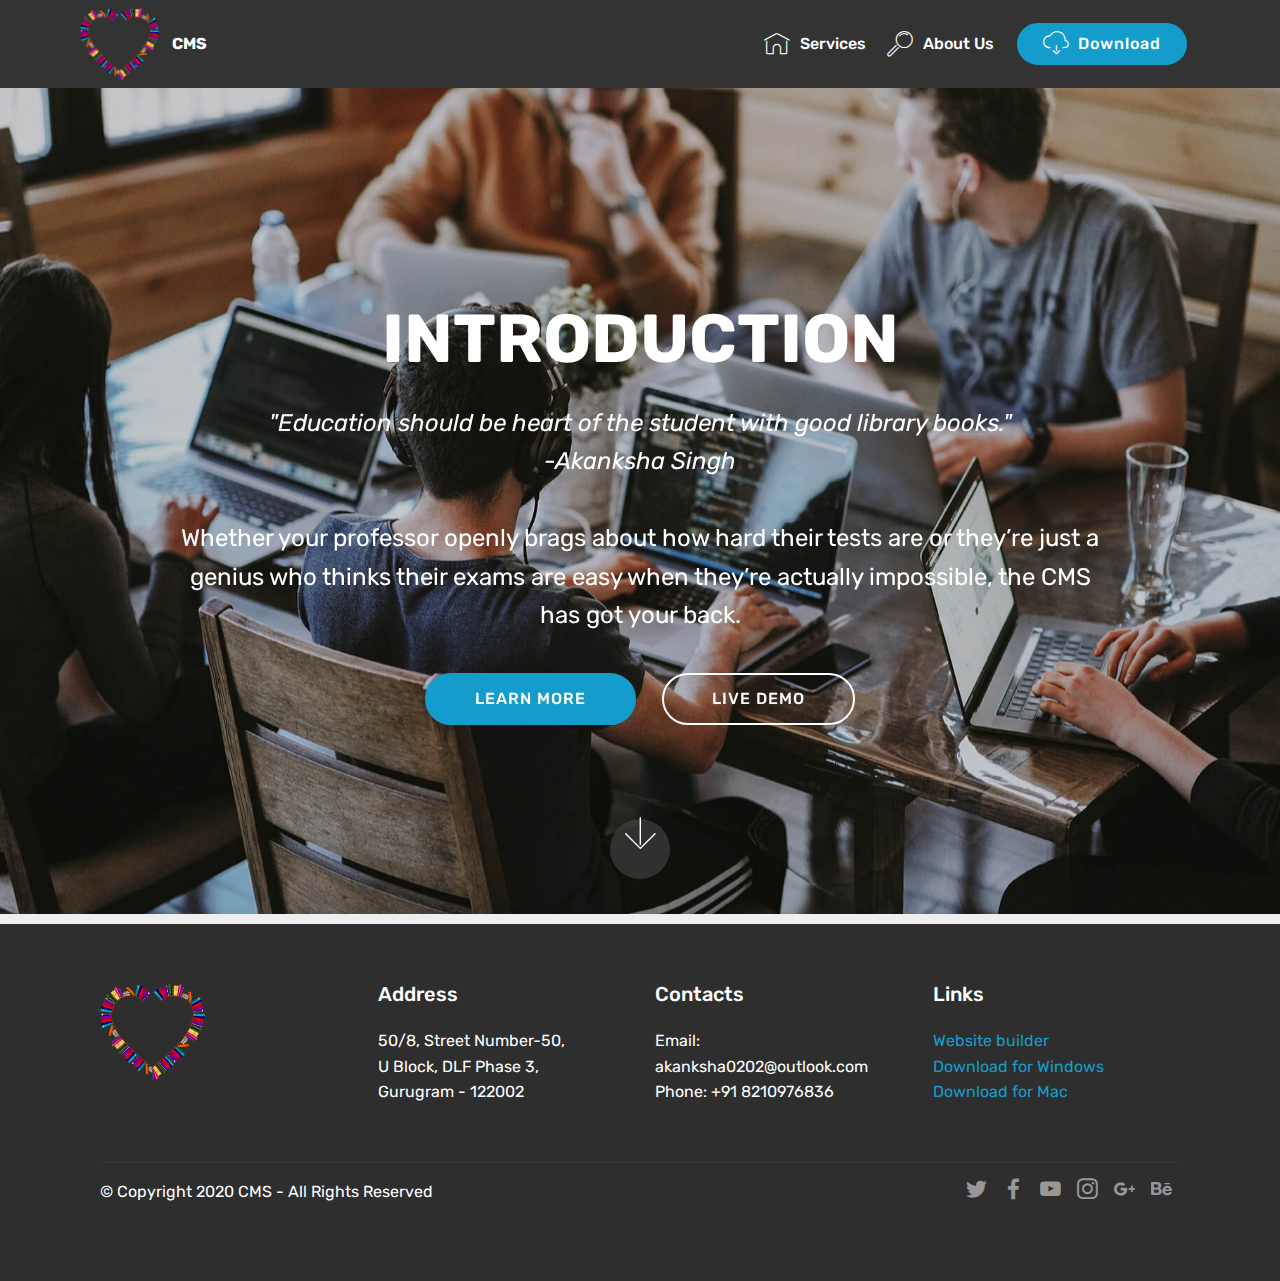
<file: index.html>
<!DOCTYPE html>
<html  >
<head>
  <!-- Site made with Mobirise Website Builder v4.12.4, https://mobirise.com -->
  <meta charset="UTF-8">
  <meta http-equiv="X-UA-Compatible" content="IE=edge">
  <meta name="generator" content="Mobirise v4.12.4, mobirise.com">
  <meta name="viewport" content="width=device-width, initial-scale=1, minimum-scale=1">
  <link rel="shortcut icon" href="assets/images/mbr-76x69.png" type="image/x-icon">
  <meta name="description" content="College Management System manages, plans, organise the online classroom for students and professor connectivity. It has library in which all the e-books and materials are provided.">
  
  
  <title>CMS | Home</title>
  <link rel="stylesheet" href="assets/web/assets/mobirise-icons/mobirise-icons.css">
  <link rel="stylesheet" href="assets/bootstrap/css/bootstrap.min.css">
  <link rel="stylesheet" href="assets/bootstrap/css/bootstrap-grid.min.css">
  <link rel="stylesheet" href="assets/bootstrap/css/bootstrap-reboot.min.css">
  <link rel="stylesheet" href="assets/socicon/css/styles.css">
  <link rel="stylesheet" href="assets/tether/tether.min.css">
  <link rel="stylesheet" href="assets/dropdown/css/style.css">
  <link rel="stylesheet" href="assets/theme/css/style.css">
  <link rel="preload" as="style" href="assets/mobirise/css/mbr-additional.css"><link rel="stylesheet" href="assets/mobirise/css/mbr-additional.css" type="text/css">
  
  
  
</head>
<body>

<!-- Analytics -->
College management system | Learning Management System | Studies | Education | Student | Programmes | About | College
<!-- /Analytics -->


  <section class="menu cid-qTkzRZLJNu" once="menu" id="menu1-0">

    

    <nav class="navbar navbar-expand beta-menu navbar-dropdown align-items-center navbar-fixed-top navbar-toggleable-sm">
        <button class="navbar-toggler navbar-toggler-right" type="button" data-toggle="collapse" data-target="#navbarSupportedContent" aria-controls="navbarSupportedContent" aria-expanded="false" aria-label="Toggle navigation">
            <div class="hamburger">
                <span></span>
                <span></span>
                <span></span>
                <span></span>
            </div>
        </button>
        <div class="menu-logo">
            <div class="navbar-brand">
                <span class="navbar-logo">
                    <a href="index.html">
                         <img src="assets/images/mbr-76x69.png" alt="Mobirise" title="" style="height: 4.5rem;">
                    </a>
                </span>
                <span class="navbar-caption-wrap"><a class="navbar-caption text-white display-4" href="https://mobirise.com">CMS</a></span>
            </div>
        </div>
        <div class="collapse navbar-collapse" id="navbarSupportedContent">
            <ul class="navbar-nav nav-dropdown" data-app-modern-menu="true"><li class="nav-item">
                    <a class="nav-link link text-white display-4" href="Programmes.html" target="_blank">
                        <span class="mbri-home mbr-iconfont mbr-iconfont-btn"></span>
                        Services
                    </a>
                </li>
                <li class="nav-item">
                    <a class="nav-link link text-white display-4" href="About-Us.html" target="_blank">
                        <span class="mbri-search mbr-iconfont mbr-iconfont-btn"></span>
                        About Us
                    </a>
                </li></ul>
            <div class="navbar-buttons mbr-section-btn"><a class="btn btn-sm btn-primary display-7" href="Programmes.html"><span class="mbri-download mbr-iconfont mbr-iconfont-btn"></span>Download 
                    </a></div>
        </div>
    </nav>
</section>

<section class="engine"><a href="https://mobirise.info/i">web creation software</a></section><section class="cid-qTkA127IK8 mbr-fullscreen mbr-parallax-background" id="header2-1">

    

    

    <div class="container align-center">
        <div class="row justify-content-md-center">
            <div class="mbr-white col-md-10">
                <h1 class="mbr-section-title mbr-bold pb-3 mbr-fonts-style display-1"><br>INTRODUCTION</h1>
                
                <p class="mbr-text pb-3 mbr-fonts-style display-5"><em>"Education should be heart of the student with good library books."</em><br><em>-Akanksha Singh<br></em><em><br></em>Whether your professor openly brags about how hard their tests are or they’re just a genius who thinks their exams are easy when they’re actually impossible, the CMS has got your back. 
                </p>
                <div class="mbr-section-btn"><a class="btn btn-md btn-primary display-4" href="index.html">LEARN MORE</a>
                    <a class="btn btn-md btn-white-outline display-4" href="https://lpu.in" target="_blank">LIVE DEMO</a></div>
            </div>
        </div>
    </div>
    <div class="mbr-arrow hidden-sm-down" aria-hidden="true">
        <a href="#next">
            <i class="mbri-down mbr-iconfont"></i>
        </a>
    </div>
</section>

<section class="cid-qTkAaeaxX5" id="footer1-2">

    

    

    <div class="container">
        <div class="media-container-row content text-white">
            <div class="col-12 col-md-3">
                <div class="media-wrap">
                    <a href="index.html">
                        <img src="assets/images/mbr-192x175.png" alt="Mobirise" title="">
                    </a>
                </div>
            </div>
            <div class="col-12 col-md-3 mbr-fonts-style display-7">
                <h5 class="pb-3">
                    Address
                </h5>
                <p class="mbr-text">50/8, Street Number-50,<br>U Block, DLF Phase 3,&nbsp;<br>Gurugram - 122002</p>
            </div>
            <div class="col-12 col-md-3 mbr-fonts-style display-7">
                <h5 class="pb-3">
                    Contacts
                </h5>
                <p class="mbr-text">
                    Email: akanksha0202@outlook.com
                    <br>Phone: +91 8210976836&nbsp;<br><br></p>
            </div>
            <div class="col-12 col-md-3 mbr-fonts-style display-7">
                <h5 class="pb-3">
                    Links
                </h5>
                <p class="mbr-text">
                    <a class="text-primary" href="page4.html">Website builder</a>
                    <br><a class="text-primary" href="index.html">Download for Windows</a>
                    <br><a class="text-primary" href="index.html">Download for Mac</a>
                </p>
            </div>
        </div>
        <div class="footer-lower">
            <div class="media-container-row">
                <div class="col-sm-12">
                    <hr>
                </div>
            </div>
            <div class="media-container-row mbr-white">
                <div class="col-sm-6 copyright">
                    <p class="mbr-text mbr-fonts-style display-7">
                        © Copyright 2020 CMS - All Rights Reserved
                    </p>
                </div>
                <div class="col-md-6">
                    <div class="social-list align-right">
                        <div class="soc-item">
                            <a href="https://twitter.com/akanksha0202" target="_blank">
                                <span class="mbr-iconfont mbr-iconfont-social socicon-twitter socicon"></span>
                            </a>
                        </div>
                        <div class="soc-item">
                            <a href="https://www.facebook.com/akanksha0202" target="_blank">
                                <span class="mbr-iconfont mbr-iconfont-social socicon-facebook socicon"></span>
                            </a>
                        </div>
                        <div class="soc-item">
                            <a href="https://www.youtube.com/akankshruchisingh@gmail.com" target="_blank">
                                <span class="mbr-iconfont mbr-iconfont-social socicon-youtube socicon"></span>
                            </a>
                        </div>
                        <div class="soc-item">
                            <a href="https://instagram.com/akanksha0202" target="_blank">
                                <span class="mbr-iconfont mbr-iconfont-social socicon-instagram socicon"></span>
                            </a>
                        </div>
                        <div class="soc-item">
                            <a href="https://plus.google.com/akankshruchisingh@gmail.com" target="_blank">
                                <span class="mbr-iconfont mbr-iconfont-social socicon-googleplus socicon"></span>
                            </a>
                        </div>
                        <div class="soc-item">
                            <a href="https://www.behance.net/Mobirise" target="_blank">
                                <span class="socicon-behance socicon mbr-iconfont mbr-iconfont-social"></span>
                            </a>
                        </div>
                    </div>
                </div>
            </div>
        </div>
    </div>
</section>


  <script src="assets/web/assets/jquery/jquery.min.js"></script>
  <script src="assets/popper/popper.min.js"></script>
  <script src="assets/bootstrap/js/bootstrap.min.js"></script>
  <script src="assets/tether/tether.min.js"></script>
  <script src="assets/dropdown/js/nav-dropdown.js"></script>
  <script src="assets/dropdown/js/navbar-dropdown.js"></script>
  <script src="assets/touchswipe/jquery.touch-swipe.min.js"></script>
  <script src="assets/parallax/jarallax.min.js"></script>
  <script src="assets/smoothscroll/smooth-scroll.js"></script>
  <script src="assets/theme/js/script.js"></script>
  
  
</body>
</html>
</file>
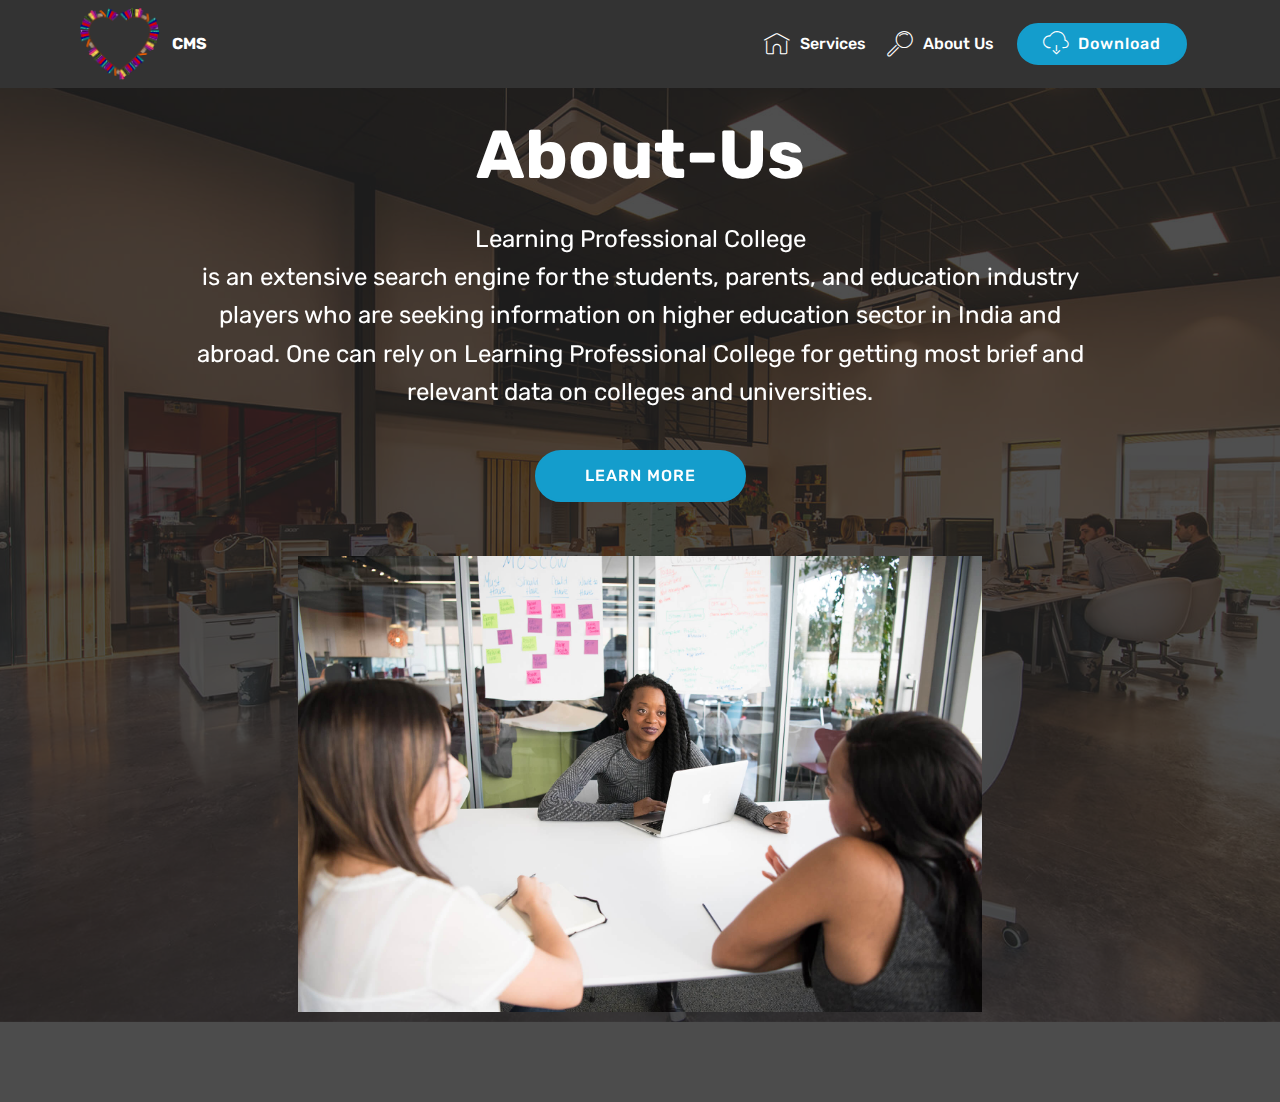
<file: About-Us.html>
<!DOCTYPE html>
<html  >
<head>
  <!-- Site made with Mobirise Website Builder v4.12.4, https://mobirise.com -->
  <meta charset="UTF-8">
  <meta http-equiv="X-UA-Compatible" content="IE=edge">
  <meta name="generator" content="Mobirise v4.12.4, mobirise.com">
  <meta name="viewport" content="width=device-width, initial-scale=1, minimum-scale=1">
  <link rel="shortcut icon" href="assets/images/mbr-76x69.png" type="image/x-icon">
  <meta name="description" content="We are college managers for all the type of educations system going on a college on daily baisis.">
  
  
  <title>About-Us</title>
  <link rel="stylesheet" href="assets/web/assets/mobirise-icons/mobirise-icons.css">
  <link rel="stylesheet" href="assets/bootstrap/css/bootstrap.min.css">
  <link rel="stylesheet" href="assets/bootstrap/css/bootstrap-grid.min.css">
  <link rel="stylesheet" href="assets/bootstrap/css/bootstrap-reboot.min.css">
  <link rel="stylesheet" href="assets/tether/tether.min.css">
  <link rel="stylesheet" href="assets/dropdown/css/style.css">
  <link rel="stylesheet" href="assets/theme/css/style.css">
  <link rel="preload" as="style" href="assets/mobirise/css/mbr-additional.css"><link rel="stylesheet" href="assets/mobirise/css/mbr-additional.css" type="text/css">
  
  
  
</head>
<body>

<!-- Analytics -->
College management system | Learning Management System | Studies | Education | Student | Programmes | About | College
<!-- /Analytics -->


  <section class="menu cid-qTkzRZLJNu" once="menu" id="menu1-3">

    

    <nav class="navbar navbar-expand beta-menu navbar-dropdown align-items-center navbar-fixed-top navbar-toggleable-sm">
        <button class="navbar-toggler navbar-toggler-right" type="button" data-toggle="collapse" data-target="#navbarSupportedContent" aria-controls="navbarSupportedContent" aria-expanded="false" aria-label="Toggle navigation">
            <div class="hamburger">
                <span></span>
                <span></span>
                <span></span>
                <span></span>
            </div>
        </button>
        <div class="menu-logo">
            <div class="navbar-brand">
                <span class="navbar-logo">
                    <a href="index.html">
                         <img src="assets/images/mbr-76x69.png" alt="Mobirise" title="" style="height: 4.5rem;">
                    </a>
                </span>
                <span class="navbar-caption-wrap"><a class="navbar-caption text-white display-4" href="https://mobirise.com">CMS</a></span>
            </div>
        </div>
        <div class="collapse navbar-collapse" id="navbarSupportedContent">
            <ul class="navbar-nav nav-dropdown" data-app-modern-menu="true"><li class="nav-item">
                    <a class="nav-link link text-white display-4" href="Programmes.html" target="_blank">
                        <span class="mbri-home mbr-iconfont mbr-iconfont-btn"></span>
                        Services
                    </a>
                </li>
                <li class="nav-item">
                    <a class="nav-link link text-white display-4" href="About-Us.html" target="_blank">
                        <span class="mbri-search mbr-iconfont mbr-iconfont-btn"></span>
                        About Us
                    </a>
                </li></ul>
            <div class="navbar-buttons mbr-section-btn"><a class="btn btn-sm btn-primary display-7" href="Programmes.html"><span class="mbri-download mbr-iconfont mbr-iconfont-btn"></span>Download 
                    </a></div>
        </div>
    </nav>
</section>

<section class="engine"><a href="https://mobirise.info">Mobirise</a></section><section class="header4 cid-s4mPJcljfV mbr-parallax-background" id="header4-7">

    

    <div class="mbr-overlay" style="opacity: 0.8; background-color: rgb(35, 35, 35);">
    </div>

    <div class="container">
        <div class="row justify-content-md-center">
            <div class="media-content col-md-10">
                <h1 class="mbr-section-title align-center mbr-white pb-3 mbr-bold mbr-fonts-style display-1">About-Us</h1>
                
                <div class="mbr-text align-center mbr-white pb-3">
                    <p class="mbr-text mbr-fonts-style display-5">Learning Professional College<br>is an extensive search engine for the students, parents, and education industry players who are seeking information on higher education sector in India and abroad. One can rely on Learning Professional College for getting most brief and relevant data on colleges and universities.</p>
                </div>
                <div class="mbr-section-btn align-center"><a class="btn btn-md btn-primary display-4" href="Programmes.html">LEARN MORE</a></div>
            </div>
            <div class="mbr-figure pt-5">
                <img src="assets/images/background2.jpg" alt="Mobirise" style="width: 60%;">
            </div>
        </div>
    </div>
</section>


  <script src="assets/web/assets/jquery/jquery.min.js"></script>
  <script src="assets/popper/popper.min.js"></script>
  <script src="assets/bootstrap/js/bootstrap.min.js"></script>
  <script src="assets/tether/tether.min.js"></script>
  <script src="assets/smoothscroll/smooth-scroll.js"></script>
  <script src="assets/dropdown/js/nav-dropdown.js"></script>
  <script src="assets/dropdown/js/navbar-dropdown.js"></script>
  <script src="assets/touchswipe/jquery.touch-swipe.min.js"></script>
  <script src="assets/parallax/jarallax.min.js"></script>
  <script src="assets/theme/js/script.js"></script>
  
  
</body>
</html>
</file>
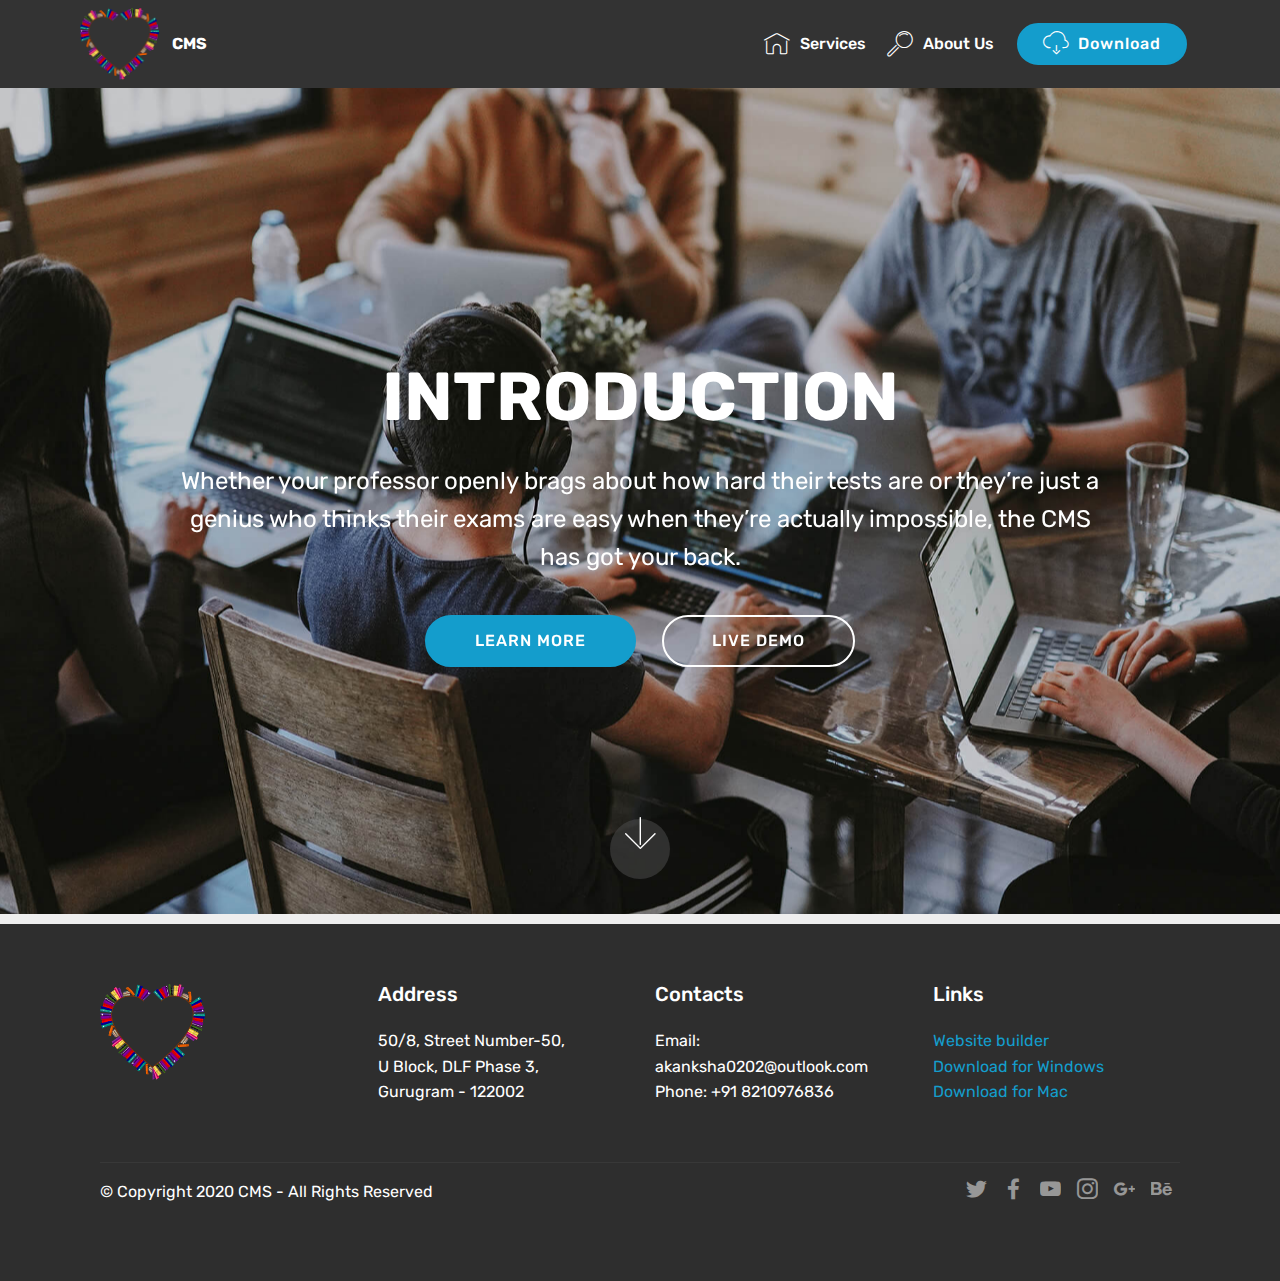
<file: Home.html>
<!DOCTYPE html>
<html  >
<head>
  <meta charset="UTF-8">
  <meta http-equiv="X-UA-Compatible" content="IE=edge">
  <meta name="generator" content="Mobirise v4.12.4, mobirise.com">
  <meta name="viewport" content="width=device-width, initial-scale=1, minimum-scale=1">
  <link rel="shortcut icon" href="assets/images/mbr-76x69.png" type="image/x-icon">
  <meta name="description" content="College Management System manages, plans, organise the online classroom for students and professor connectivity. It has library in which all the e-books and materials are provided.">
  
  
  <title>Home</title>
  <link rel="stylesheet" href="assets/web/assets/mobirise-icons/mobirise-icons.css">
  <link rel="stylesheet" href="assets/bootstrap/css/bootstrap.min.css">
  <link rel="stylesheet" href="assets/bootstrap/css/bootstrap-grid.min.css">
  <link rel="stylesheet" href="assets/bootstrap/css/bootstrap-reboot.min.css">
  <link rel="stylesheet" href="assets/socicon/css/styles.css">
  <link rel="stylesheet" href="assets/tether/tether.min.css">
  <link rel="stylesheet" href="assets/dropdown/css/style.css">
  <link rel="stylesheet" href="assets/theme/css/style.css">
  <link rel="preload" as="style" href="assets/mobirise/css/mbr-additional.css"><link rel="stylesheet" href="assets/mobirise/css/mbr-additional.css" type="text/css">
  
  
  
</head>
<body>

<!-- Analytics -->
College management system | Learning Management System | Studies | Education | Student | Programmes | About | College
<!-- /Analytics -->


  <section class="menu cid-s4mYYEhcl5" once="menu" id="menu1-e">

    

    <nav class="navbar navbar-expand beta-menu navbar-dropdown align-items-center navbar-fixed-top navbar-toggleable-sm">
        <button class="navbar-toggler navbar-toggler-right" type="button" data-toggle="collapse" data-target="#navbarSupportedContent" aria-controls="navbarSupportedContent" aria-expanded="false" aria-label="Toggle navigation">
            <div class="hamburger">
                <span></span>
                <span></span>
                <span></span>
                <span></span>
            </div>
        </button>
        <div class="menu-logo">
            <div class="navbar-brand">
                <span class="navbar-logo">
                    <a href="index.html">
                         <img src="assets/images/mbr-76x69.png" alt="Mobirise" title="" style="height: 4.5rem;">
                    </a>
                </span>
                <span class="navbar-caption-wrap"><a class="navbar-caption text-white display-4" href="index.html">CMS</a></span>
            </div>
        </div>
        <div class="collapse navbar-collapse" id="navbarSupportedContent">
            <ul class="navbar-nav nav-dropdown" data-app-modern-menu="true"><li class="nav-item">
                    <a class="nav-link link text-white display-4" href="Programmes.html" target="_blank">
                        <span class="mbri-home mbr-iconfont mbr-iconfont-btn"></span>
                        Services
                    </a>
                </li>
                <li class="nav-item">
                    <a class="nav-link link text-white display-4" href="About-Us.html" target="_blank">
                        <span class="mbri-search mbr-iconfont mbr-iconfont-btn"></span>
                        About Us
                    </a>
                </li></ul>
            <div class="navbar-buttons mbr-section-btn"><a class="btn btn-sm btn-primary display-7" href="Programmes.html"><span class="mbri-download mbr-iconfont mbr-iconfont-btn"></span>Download 
                    </a></div>
        </div>
    </nav>
</section>

<section class="engine"><a href="https://mobirise.info/g">build a site</a></section><section class="cid-s4mYYEUaPY mbr-fullscreen mbr-parallax-background" id="header2-f">

    

    

    <div class="container align-center">
        <div class="row justify-content-md-center">
            <div class="mbr-white col-md-10">
                <h1 class="mbr-section-title mbr-bold pb-3 mbr-fonts-style display-1"><br>INTRODUCTION</h1>
                
                <p class="mbr-text pb-3 mbr-fonts-style display-5">
                    Whether your professor openly brags about how hard their tests are or they’re just a genius who thinks their exams are easy when they’re actually impossible, the CMS has got your back. 
                </p>
                <div class="mbr-section-btn"><a class="btn btn-md btn-primary display-4" href="index.html">LEARN MORE</a>
                    <a class="btn btn-md btn-white-outline display-4" href="https://lpu.in" target="_blank">LIVE DEMO</a></div>
            </div>
        </div>
    </div>
    <div class="mbr-arrow hidden-sm-down" aria-hidden="true">
        <a href="#next">
            <i class="mbri-down mbr-iconfont"></i>
        </a>
    </div>
</section>

<section class="cid-s4mYYFmtHv" id="footer1-g">

    

    

    <div class="container">
        <div class="media-container-row content text-white">
            <div class="col-12 col-md-3">
                <div class="media-wrap">
                    <a href="index.html">
                        <img src="assets/images/mbr-192x175.png" alt="Mobirise" title="">
                    </a>
                </div>
            </div>
            <div class="col-12 col-md-3 mbr-fonts-style display-7">
                <h5 class="pb-3">
                    Address
                </h5>
                <p class="mbr-text">50/8, Street Number-50,<br>U Block, DLF Phase 3,&nbsp;<br>Gurugram - 122002</p>
            </div>
            <div class="col-12 col-md-3 mbr-fonts-style display-7">
                <h5 class="pb-3">
                    Contacts
                </h5>
                <p class="mbr-text">
                    Email: akanksha0202@outlook.com
                    <br>Phone: +91 8210976836&nbsp;<br><br></p>
            </div>
            <div class="col-12 col-md-3 mbr-fonts-style display-7">
                <h5 class="pb-3">
                    Links
                </h5>
                <p class="mbr-text">
                    <a class="text-primary" href="https://college-management-system.com">Website builder</a>
                    <br><a class="text-primary" href="https://mobirise.com/mobirise-free-win.zip">Download for Windows</a>
                    <br><a class="text-primary" href="https://college-management-system.com.zip">Download for Mac</a>
                </p>
            </div>
        </div>
        <div class="footer-lower">
            <div class="media-container-row">
                <div class="col-sm-12">
                    <hr>
                </div>
            </div>
            <div class="media-container-row mbr-white">
                <div class="col-sm-6 copyright">
                    <p class="mbr-text mbr-fonts-style display-7">
                        © Copyright 2020 CMS - All Rights Reserved
                    </p>
                </div>
                <div class="col-md-6">
                    <div class="social-list align-right">
                        <div class="soc-item">
                            <a href="https://twitter.com/akanksha0202" target="_blank">
                                <span class="mbr-iconfont mbr-iconfont-social socicon-twitter socicon"></span>
                            </a>
                        </div>
                        <div class="soc-item">
                            <a href="https://www.facebook.com/akanksha0202" target="_blank">
                                <span class="mbr-iconfont mbr-iconfont-social socicon-facebook socicon"></span>
                            </a>
                        </div>
                        <div class="soc-item">
                            <a href="https://www.youtube.com/akankshruchisingh@gmail.com" target="_blank">
                                <span class="mbr-iconfont mbr-iconfont-social socicon-youtube socicon"></span>
                            </a>
                        </div>
                        <div class="soc-item">
                            <a href="https://instagram.com/akanksha0202" target="_blank">
                                <span class="mbr-iconfont mbr-iconfont-social socicon-instagram socicon"></span>
                            </a>
                        </div>
                        <div class="soc-item">
                            <a href="https://plus.google.com/akankshruchisingh@gmail.com" target="_blank">
                                <span class="mbr-iconfont mbr-iconfont-social socicon-googleplus socicon"></span>
                            </a>
                        </div>
                        <div class="soc-item">
                            <a href="https://www.behance.net/Mobirise" target="_blank">
                                <span class="socicon-behance socicon mbr-iconfont mbr-iconfont-social"></span>
                            </a>
                        </div>
                    </div>
                </div>
            </div>
        </div>
    </div>
</section>


  <script src="assets/web/assets/jquery/jquery.min.js"></script>
  <script src="assets/popper/popper.min.js"></script>
  <script src="assets/bootstrap/js/bootstrap.min.js"></script>
  <script src="assets/tether/tether.min.js"></script>
  <script src="assets/dropdown/js/nav-dropdown.js"></script>
  <script src="assets/dropdown/js/navbar-dropdown.js"></script>
  <script src="assets/touchswipe/jquery.touch-swipe.min.js"></script>
  <script src="assets/parallax/jarallax.min.js"></script>
  <script src="assets/smoothscroll/smooth-scroll.js"></script>
  <script src="assets/theme/js/script.js"></script>
  
  
</body>
</html>
</file>
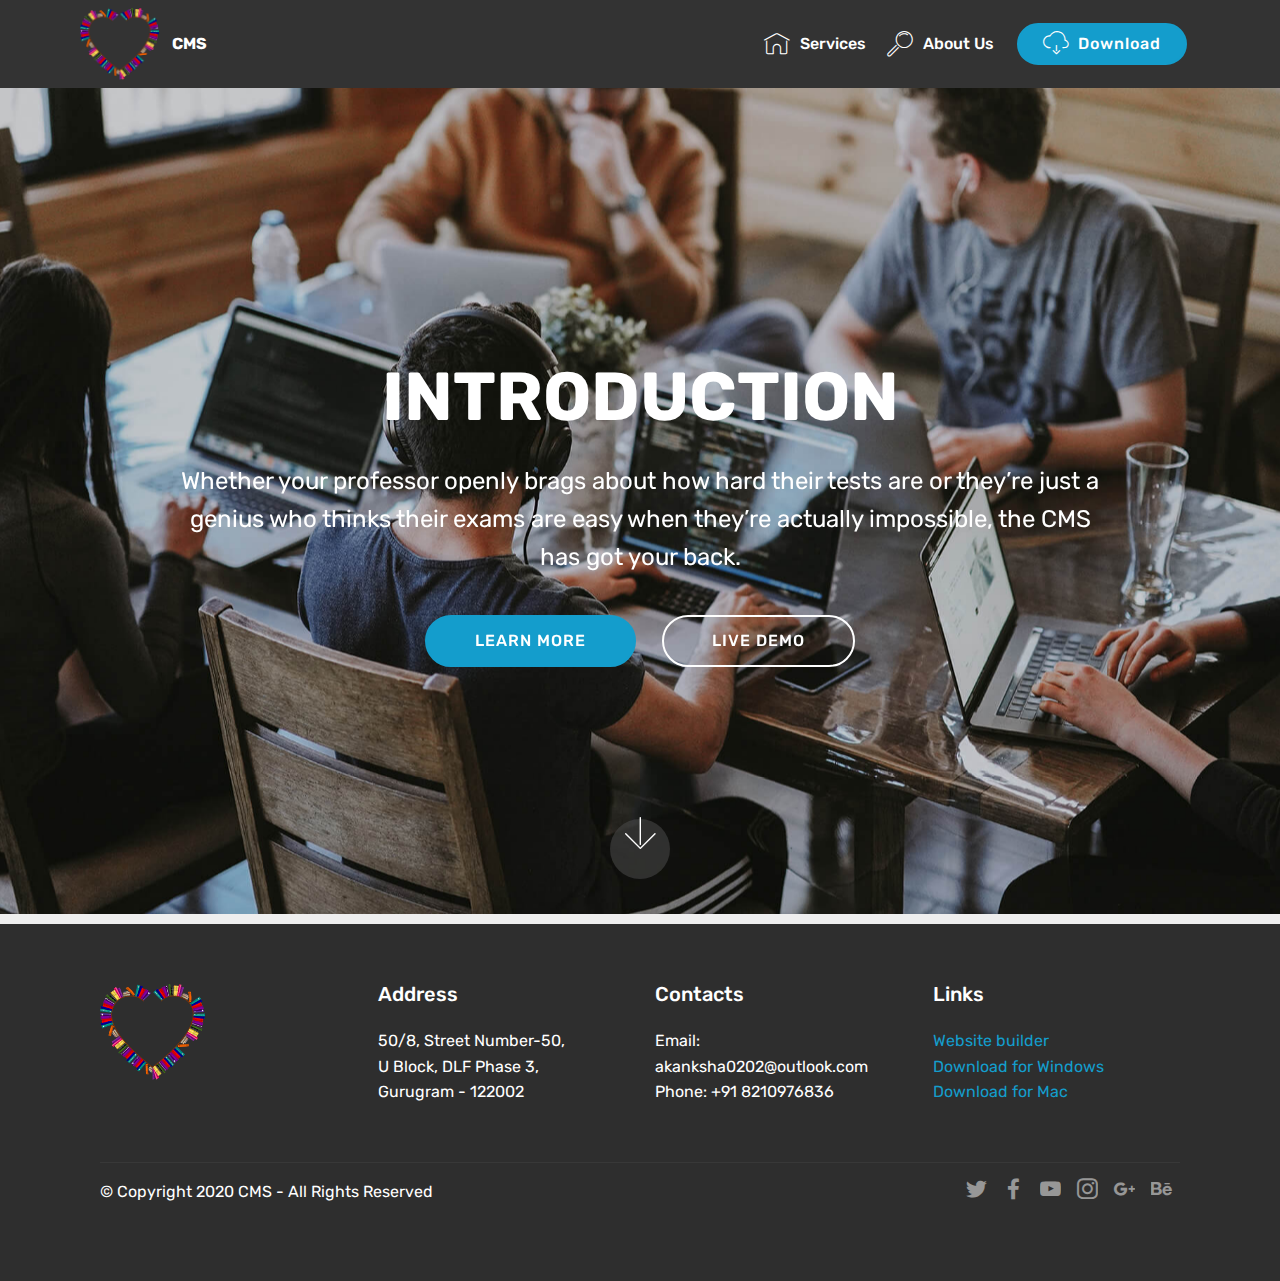
<file: page4.html>
<!DOCTYPE html>
<html  >
<head>
  <!-- Site made with Mobirise Website Builder v4.12.4, https://mobirise.com -->
  <meta charset="UTF-8">
  <meta http-equiv="X-UA-Compatible" content="IE=edge">
  <meta name="generator" content="Mobirise v4.12.4, mobirise.com">
  <meta name="viewport" content="width=device-width, initial-scale=1, minimum-scale=1">
  <link rel="shortcut icon" href="assets/images/mbr-76x69.png" type="image/x-icon">
  <meta name="description" content="College Management System manages, plans, organise the online classroom for students and professor connectivity. It has library in which all the e-books and materials are provided.">
  
  
  <title>Home</title>
  <link rel="stylesheet" href="assets/web/assets/mobirise-icons/mobirise-icons.css">
  <link rel="stylesheet" href="assets/bootstrap/css/bootstrap.min.css">
  <link rel="stylesheet" href="assets/bootstrap/css/bootstrap-grid.min.css">
  <link rel="stylesheet" href="assets/bootstrap/css/bootstrap-reboot.min.css">
  <link rel="stylesheet" href="assets/socicon/css/styles.css">
  <link rel="stylesheet" href="assets/tether/tether.min.css">
  <link rel="stylesheet" href="assets/dropdown/css/style.css">
  <link rel="stylesheet" href="assets/theme/css/style.css">
  <link rel="preload" as="style" href="assets/mobirise/css/mbr-additional.css"><link rel="stylesheet" href="assets/mobirise/css/mbr-additional.css" type="text/css">
  
  
  
</head>
<body>

<!-- Analytics -->
College management system | Learning Management System | Studies | Education | Student | Programmes | About | College
<!-- /Analytics -->


  <section class="menu cid-s4mYYEhcl5" once="menu" id="menu1-e">

    

    <nav class="navbar navbar-expand beta-menu navbar-dropdown align-items-center navbar-fixed-top navbar-toggleable-sm">
        <button class="navbar-toggler navbar-toggler-right" type="button" data-toggle="collapse" data-target="#navbarSupportedContent" aria-controls="navbarSupportedContent" aria-expanded="false" aria-label="Toggle navigation">
            <div class="hamburger">
                <span></span>
                <span></span>
                <span></span>
                <span></span>
            </div>
        </button>
        <div class="menu-logo">
            <div class="navbar-brand">
                <span class="navbar-logo">
                    <a href="index.html">
                         <img src="assets/images/mbr-76x69.png" alt="Mobirise" title="" style="height: 4.5rem;">
                    </a>
                </span>
                <span class="navbar-caption-wrap"><a class="navbar-caption text-white display-4" href="https://mobirise.com">CMS</a></span>
            </div>
        </div>
        <div class="collapse navbar-collapse" id="navbarSupportedContent">
            <ul class="navbar-nav nav-dropdown" data-app-modern-menu="true"><li class="nav-item">
                    <a class="nav-link link text-white display-4" href="Programmes.html" target="_blank">
                        <span class="mbri-home mbr-iconfont mbr-iconfont-btn"></span>
                        Services
                    </a>
                </li>
                <li class="nav-item">
                    <a class="nav-link link text-white display-4" href="About-Us.html" target="_blank">
                        <span class="mbri-search mbr-iconfont mbr-iconfont-btn"></span>
                        About Us
                    </a>
                </li></ul>
            <div class="navbar-buttons mbr-section-btn"><a class="btn btn-sm btn-primary display-7" href="Programmes.html"><span class="mbri-download mbr-iconfont mbr-iconfont-btn"></span>Download 
                    </a></div>
        </div>
    </nav>
</section>

<section class="engine"><a href="https://mobirise.info/n">simple website templates</a></section><section class="cid-s4mYYEUaPY mbr-fullscreen mbr-parallax-background" id="header2-f">

    

    

    <div class="container align-center">
        <div class="row justify-content-md-center">
            <div class="mbr-white col-md-10">
                <h1 class="mbr-section-title mbr-bold pb-3 mbr-fonts-style display-1"><br>INTRODUCTION</h1>
                
                <p class="mbr-text pb-3 mbr-fonts-style display-5">
                    Whether your professor openly brags about how hard their tests are or they’re just a genius who thinks their exams are easy when they’re actually impossible, the CMS has got your back. 
                </p>
                <div class="mbr-section-btn"><a class="btn btn-md btn-primary display-4" href="index.html">LEARN MORE</a>
                    <a class="btn btn-md btn-white-outline display-4" href="https://lpu.in" target="_blank">LIVE DEMO</a></div>
            </div>
        </div>
    </div>
    <div class="mbr-arrow hidden-sm-down" aria-hidden="true">
        <a href="#next">
            <i class="mbri-down mbr-iconfont"></i>
        </a>
    </div>
</section>

<section class="cid-s4mYYFmtHv" id="footer1-g">

    

    

    <div class="container">
        <div class="media-container-row content text-white">
            <div class="col-12 col-md-3">
                <div class="media-wrap">
                    <a href="index.html">
                        <img src="assets/images/mbr-192x175.png" alt="Mobirise" title="">
                    </a>
                </div>
            </div>
            <div class="col-12 col-md-3 mbr-fonts-style display-7">
                <h5 class="pb-3">
                    Address
                </h5>
                <p class="mbr-text">50/8, Street Number-50,<br>U Block, DLF Phase 3,&nbsp;<br>Gurugram - 122002</p>
            </div>
            <div class="col-12 col-md-3 mbr-fonts-style display-7">
                <h5 class="pb-3">
                    Contacts
                </h5>
                <p class="mbr-text">
                    Email: akanksha0202@outlook.com
                    <br>Phone: +91 8210976836&nbsp;<br><br></p>
            </div>
            <div class="col-12 col-md-3 mbr-fonts-style display-7">
                <h5 class="pb-3">
                    Links
                </h5>
                <p class="mbr-text">
                    <a class="text-primary" href="https://college-management-system.com">Website builder</a>
                    <br><a class="text-primary" href="https://mobirise.com/mobirise-free-win.zip">Download for Windows</a>
                    <br><a class="text-primary" href="https://college-management-system.com.zip">Download for Mac</a>
                </p>
            </div>
        </div>
        <div class="footer-lower">
            <div class="media-container-row">
                <div class="col-sm-12">
                    <hr>
                </div>
            </div>
            <div class="media-container-row mbr-white">
                <div class="col-sm-6 copyright">
                    <p class="mbr-text mbr-fonts-style display-7">
                        © Copyright 2020 CMS - All Rights Reserved
                    </p>
                </div>
                <div class="col-md-6">
                    <div class="social-list align-right">
                        <div class="soc-item">
                            <a href="https://twitter.com/akanksha0202" target="_blank">
                                <span class="mbr-iconfont mbr-iconfont-social socicon-twitter socicon"></span>
                            </a>
                        </div>
                        <div class="soc-item">
                            <a href="https://www.facebook.com/akanksha0202" target="_blank">
                                <span class="mbr-iconfont mbr-iconfont-social socicon-facebook socicon"></span>
                            </a>
                        </div>
                        <div class="soc-item">
                            <a href="https://www.youtube.com/akankshruchisingh@gmail.com" target="_blank">
                                <span class="mbr-iconfont mbr-iconfont-social socicon-youtube socicon"></span>
                            </a>
                        </div>
                        <div class="soc-item">
                            <a href="https://instagram.com/akanksha0202" target="_blank">
                                <span class="mbr-iconfont mbr-iconfont-social socicon-instagram socicon"></span>
                            </a>
                        </div>
                        <div class="soc-item">
                            <a href="https://plus.google.com/akankshruchisingh@gmail.com" target="_blank">
                                <span class="mbr-iconfont mbr-iconfont-social socicon-googleplus socicon"></span>
                            </a>
                        </div>
                        <div class="soc-item">
                            <a href="https://www.behance.net/Mobirise" target="_blank">
                                <span class="socicon-behance socicon mbr-iconfont mbr-iconfont-social"></span>
                            </a>
                        </div>
                    </div>
                </div>
            </div>
        </div>
    </div>
</section>


  <script src="assets/web/assets/jquery/jquery.min.js"></script>
  <script src="assets/popper/popper.min.js"></script>
  <script src="assets/bootstrap/js/bootstrap.min.js"></script>
  <script src="assets/tether/tether.min.js"></script>
  <script src="assets/dropdown/js/nav-dropdown.js"></script>
  <script src="assets/dropdown/js/navbar-dropdown.js"></script>
  <script src="assets/touchswipe/jquery.touch-swipe.min.js"></script>
  <script src="assets/parallax/jarallax.min.js"></script>
  <script src="assets/smoothscroll/smooth-scroll.js"></script>
  <script src="assets/theme/js/script.js"></script>
  
  
</body>
</html>
</file>
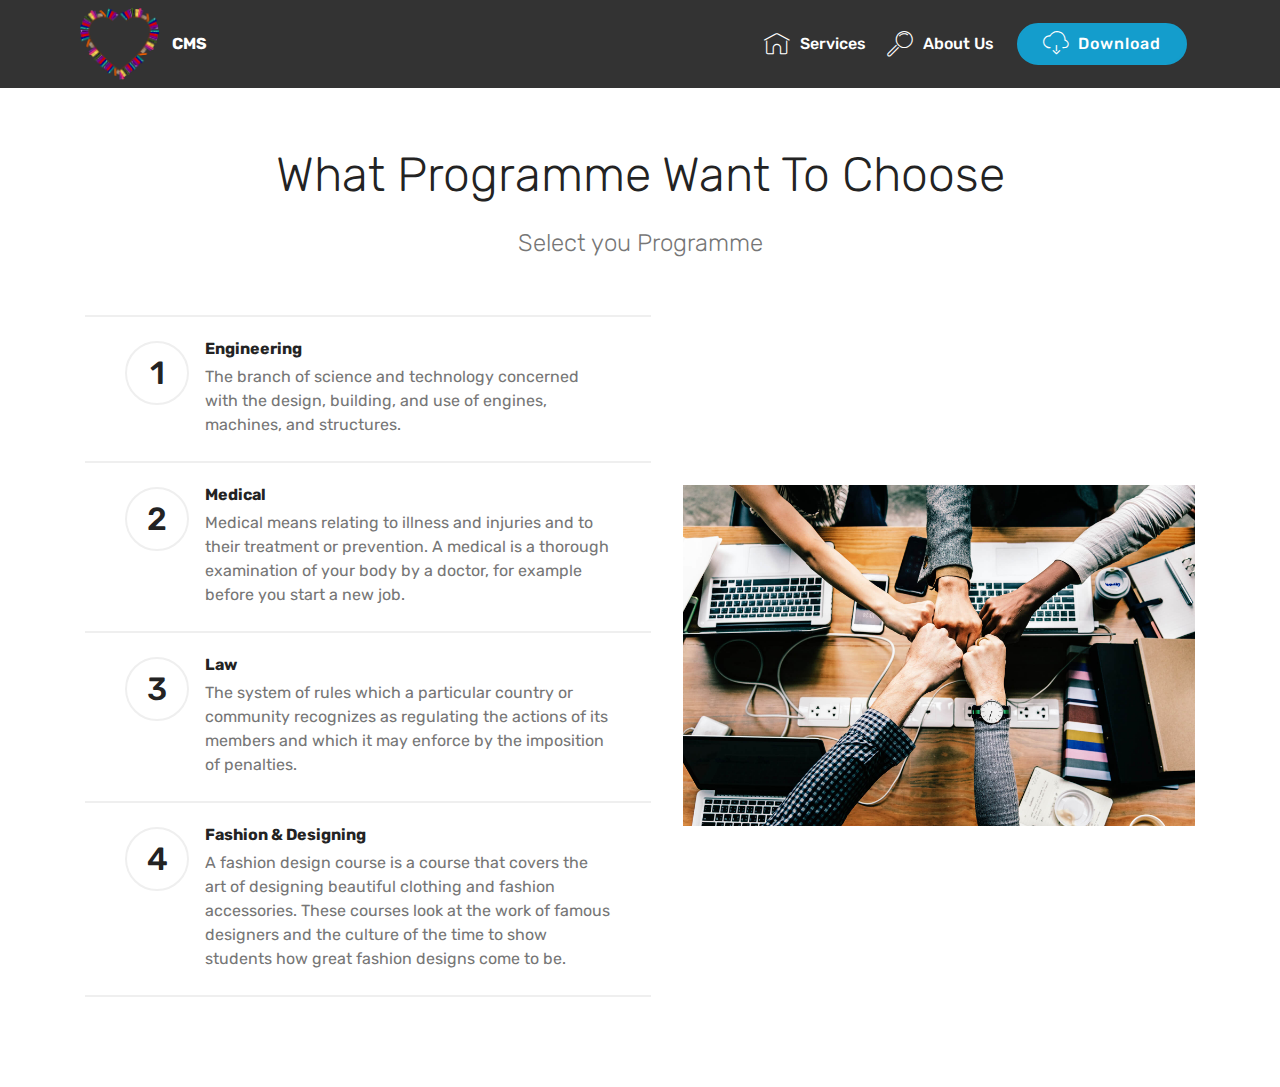
<file: Programmes.html>
<!DOCTYPE html>
<html  >
<head>
  <!-- Site made with Mobirise Website Builder v4.12.4, https://mobirise.com -->
  <meta charset="UTF-8">
  <meta http-equiv="X-UA-Compatible" content="IE=edge">
  <meta name="generator" content="Mobirise v4.12.4, mobirise.com">
  <meta name="viewport" content="width=device-width, initial-scale=1, minimum-scale=1">
  <link rel="shortcut icon" href="assets/images/mbr-76x69.png" type="image/x-icon">
  <meta name="description" content="Programmes in Learning Professional University are Engineering, Medical, Laws, Fashion and Designing ">
  
  
  <title>Programmes</title>
  <link rel="stylesheet" href="assets/web/assets/mobirise-icons/mobirise-icons.css">
  <link rel="stylesheet" href="assets/bootstrap/css/bootstrap.min.css">
  <link rel="stylesheet" href="assets/bootstrap/css/bootstrap-grid.min.css">
  <link rel="stylesheet" href="assets/bootstrap/css/bootstrap-reboot.min.css">
  <link rel="stylesheet" href="assets/tether/tether.min.css">
  <link rel="stylesheet" href="assets/dropdown/css/style.css">
  <link rel="stylesheet" href="assets/theme/css/style.css">
  <link rel="preload" as="style" href="assets/mobirise/css/mbr-additional.css"><link rel="stylesheet" href="assets/mobirise/css/mbr-additional.css" type="text/css">
  
  
  
</head>
<body>

<!-- Analytics -->
College management system | Learning Management System | Studies | Education | Student | Programmes | About | College
<!-- /Analytics -->


  <section class="menu cid-qTkzRZLJNu" once="menu" id="menu1-8">

    

    <nav class="navbar navbar-expand beta-menu navbar-dropdown align-items-center navbar-fixed-top navbar-toggleable-sm">
        <button class="navbar-toggler navbar-toggler-right" type="button" data-toggle="collapse" data-target="#navbarSupportedContent" aria-controls="navbarSupportedContent" aria-expanded="false" aria-label="Toggle navigation">
            <div class="hamburger">
                <span></span>
                <span></span>
                <span></span>
                <span></span>
            </div>
        </button>
        <div class="menu-logo">
            <div class="navbar-brand">
                <span class="navbar-logo">
                    <a href="index.html">
                         <img src="assets/images/mbr-76x69.png" alt="Mobirise" title="" style="height: 4.5rem;">
                    </a>
                </span>
                <span class="navbar-caption-wrap"><a class="navbar-caption text-white display-4" href="https://mobirise.com">CMS</a></span>
            </div>
        </div>
        <div class="collapse navbar-collapse" id="navbarSupportedContent">
            <ul class="navbar-nav nav-dropdown" data-app-modern-menu="true"><li class="nav-item">
                    <a class="nav-link link text-white display-4" href="Programmes.html" target="_blank">
                        <span class="mbri-home mbr-iconfont mbr-iconfont-btn"></span>
                        Services
                    </a>
                </li>
                <li class="nav-item">
                    <a class="nav-link link text-white display-4" href="About-Us.html" target="_blank">
                        <span class="mbri-search mbr-iconfont mbr-iconfont-btn"></span>
                        About Us
                    </a>
                </li></ul>
            <div class="navbar-buttons mbr-section-btn"><a class="btn btn-sm btn-primary display-7" href="Programmes.html"><span class="mbri-download mbr-iconfont mbr-iconfont-btn"></span>Download 
                    </a></div>
        </div>
    </nav>
</section>

<section class="engine"><a href="https://mobirise.info/f">easy site creator</a></section><section class="counters4 counters cid-s4mSKvWmb7" id="counters4-9">

    

    

    <div class="container pt-4 mt-2">
        <h2 class="mbr-section-title pb-3 align-center mbr-fonts-style display-2">What Programme Want To Choose</h2>
        <h3 class="mbr-section-subtitle pb-5 align-center mbr-fonts-style display-5">Select you Programme</h3>
        <div class="media-container-row">
            <div class="media-block m-auto" style="width: 49%;">
                <div class="mbr-figure">
                    <img src="assets/images/background6.jpg">
                </div>
            </div>
            <div class="cards-block">
                <div class="cards-container">
                    <div class="card px-3 align-left col-12">
                        <div class="panel-item p-4 d-flex align-items-start">
                            <div class="card-img pr-3">
                                <h3 class="img-text d-flex align-items-center justify-content-center">
                                    1
                                </h3>
                            </div>
                            <div class="card-text">
                                <h4 class="mbr-content-title mbr-bold mbr-fonts-style display-7">Engineering</h4>
                                <p class="mbr-content-text mbr-fonts-style display-7">The branch of science and technology concerned with the design, building, and use of engines, machines, and structures.</p>
                            </div>
                        </div>
                    </div>
                    <div class="card px-3 align-left col-12">
                        <div class="panel-item p-4 d-flex align-items-start">
                            <div class="card-img pr-3">
                                <h3 class="img-text d-flex align-items-center justify-content-center">
                                    2
                                </h3>
                            </div>
                            <div class="card-text">
                                <h4 class="mbr-content-title mbr-bold mbr-fonts-style display-7">Medical</h4>
                                <p class="mbr-content-text mbr-fonts-style display-7">
                                    Medical means relating to illness and injuries and to their treatment or prevention. A medical is a thorough examination of your body by a doctor, for example before you start a new job.
                                </p>
                            </div>
                        </div>
                    </div>
                    <div class="card px-3 align-left col-12">
                        <div class="panel-item p-4 d-flex align-items-start">
                            <div class="card-img pr-3">
                                <h3 class="img-text d-flex align-items-center justify-content-center">
                                    3
                                </h3>
                            </div>
                            <div class="card-text">
                                <h4 class="mbr-content-title mbr-bold mbr-fonts-style display-7">Law</h4>
                                <p class="mbr-content-text mbr-fonts-style display-7">The system of rules which a particular country or community recognizes as regulating the actions of its members and which it may enforce by the imposition of penalties.</p>
                            </div>
                        </div>
                    </div>
                    <div class="card px-3 align-left col-12">
                        <div class="panel-item p-4 d-flex align-items-start">
                            <div class="card-img pr-3">
                                <h3 class="img-text d-flex align-items-center justify-content-center">
                                    4
                                </h3>
                            </div>
                            <div class="card-texts">
                                <h4 class="mbr-content-title mbr-bold mbr-fonts-style display-7">Fashion &amp; Designing</h4>
                                <p class="mbr-content-text mbr-fonts-style display-7">A fashion design course is a course that covers the art of designing beautiful clothing and fashion accessories. These courses look at the work of famous designers and the culture of the time to show students how great fashion designs come to be.</p>
                            </div>
                        </div>
                    </div>
                </div>
            </div>
        </div>
    </div>
</section>


  <script src="assets/web/assets/jquery/jquery.min.js"></script>
  <script src="assets/popper/popper.min.js"></script>
  <script src="assets/bootstrap/js/bootstrap.min.js"></script>
  <script src="assets/tether/tether.min.js"></script>
  <script src="assets/smoothscroll/smooth-scroll.js"></script>
  <script src="assets/dropdown/js/nav-dropdown.js"></script>
  <script src="assets/dropdown/js/navbar-dropdown.js"></script>
  <script src="assets/touchswipe/jquery.touch-swipe.min.js"></script>
  <script src="assets/viewportchecker/jquery.viewportchecker.js"></script>
  <script src="assets/theme/js/script.js"></script>
  
  
</body>
</html>
</file>
<file: assets/web/assets/mobirise-icons/mobirise-icons.css>
@font-face {
  font-family: 'MobiriseIcons';
  src:  url('mobirise-icons.eot?spat4u');
  src:  url('mobirise-icons.eot?spat4u#iefix') format('embedded-opentype'),
    url('mobirise-icons.ttf?spat4u') format('truetype'),
    url('mobirise-icons.woff?spat4u') format('woff'),
    url('mobirise-icons.svg?spat4u#MobiriseIcons') format('svg');
  font-weight: normal;
  font-style: normal;
  font-display: swap;
}

[class^="mbri-"], [class*=" mbri-"] {
  /* use !important to prevent issues with browser extensions that change fonts */
  font-family: MobiriseIcons !important;
  speak: none;
  font-style: normal;
  font-weight: normal;
  font-variant: normal;
  text-transform: none;
  line-height: 1;

  /* Better Font Rendering =========== */
  -webkit-font-smoothing: antialiased;
  -moz-osx-font-smoothing: grayscale;
}

.mbri-add-submenu:before {
  content: "\e900";
}
.mbri-alert:before {
  content: "\e901";
}
.mbri-align-center:before {
  content: "\e902";
}
.mbri-align-justify:before {
  content: "\e903";
}
.mbri-align-left:before {
  content: "\e904";
}
.mbri-align-right:before {
  content: "\e905";
}
.mbri-android:before {
  content: "\e906";
}
.mbri-apple:before {
  content: "\e907";
}
.mbri-arrow-down:before {
  content: "\e908";
}
.mbri-arrow-next:before {
  content: "\e909";
}
.mbri-arrow-prev:before {
  content: "\e90a";
}
.mbri-arrow-up:before {
  content: "\e90b";
}
.mbri-bold:before {
  content: "\e90c";
}
.mbri-bookmark:before {
  content: "\e90d";
}
.mbri-bootstrap:before {
  content: "\e90e";
}
.mbri-briefcase:before {
  content: "\e90f";
}
.mbri-browse:before {
  content: "\e910";
}
.mbri-bulleted-list:before {
  content: "\e911";
}
.mbri-calendar:before {
  content: "\e912";
}
.mbri-camera:before {
  content: "\e913";
}
.mbri-cart-add:before {
  content: "\e914";
}
.mbri-cart-full:before {
  content: "\e915";
}
.mbri-cash:before {
  content: "\e916";
}
.mbri-change-style:before {
  content: "\e917";
}
.mbri-chat:before {
  content: "\e918";
}
.mbri-clock:before {
  content: "\e919";
}
.mbri-close:before {
  content: "\e91a";
}
.mbri-cloud:before {
  content: "\e91b";
}
.mbri-code:before {
  content: "\e91c";
}
.mbri-contact-form:before {
  content: "\e91d";
}
.mbri-credit-card:before {
  content: "\e91e";
}
.mbri-cursor-click:before {
  content: "\e91f";
}
.mbri-cust-feedback:before {
  content: "\e920";
}
.mbri-database:before {
  content: "\e921";
}
.mbri-delivery:before {
  content: "\e922";
}
.mbri-desktop:before {
  content: "\e923";
}
.mbri-devices:before {
  content: "\e924";
}
.mbri-down:before {
  content: "\e925";
}
.mbri-download:before {
  content: "\e989";
}
.mbri-drag-n-drop:before {
  content: "\e927";
}
.mbri-drag-n-drop2:before {
  content: "\e928";
}
.mbri-edit:before {
  content: "\e929";
}
.mbri-edit2:before {
  content: "\e92a";
}
.mbri-error:before {
  content: "\e92b";
}
.mbri-extension:before {
  content: "\e92c";
}
.mbri-features:before {
  content: "\e92d";
}
.mbri-file:before {
  content: "\e92e";
}
.mbri-flag:before {
  content: "\e92f";
}
.mbri-folder:before {
  content: "\e930";
}
.mbri-gift:before {
  content: "\e931";
}
.mbri-github:before {
  content: "\e932";
}
.mbri-globe:before {
  content: "\e933";
}
.mbri-globe-2:before {
  content: "\e934";
}
.mbri-growing-chart:before {
  content: "\e935";
}
.mbri-hearth:before {
  content: "\e936";
}
.mbri-help:before {
  content: "\e937";
}
.mbri-home:before {
  content: "\e938";
}
.mbri-hot-cup:before {
  content: "\e939";
}
.mbri-idea:before {
  content: "\e93a";
}
.mbri-image-gallery:before {
  content: "\e93b";
}
.mbri-image-slider:before {
  content: "\e93c";
}
.mbri-info:before {
  content: "\e93d";
}
.mbri-italic:before {
  content: "\e93e";
}
.mbri-key:before {
  content: "\e93f";
}
.mbri-laptop:before {
  content: "\e940";
}
.mbri-layers:before {
  content: "\e941";
}
.mbri-left-right:before {
  content: "\e942";
}
.mbri-left:before {
  content: "\e943";
}
.mbri-letter:before {
  content: "\e944";
}
.mbri-like:before {
  content: "\e945";
}
.mbri-link:before {
  content: "\e946";
}
.mbri-lock:before {
  content: "\e947";
}
.mbri-login:before {
  content: "\e948";
}
.mbri-logout:before {
  content: "\e949";
}
.mbri-magic-stick:before {
  content: "\e94a";
}
.mbri-map-pin:before {
  content: "\e94b";
}
.mbri-menu:before {
  content: "\e94c";
}
.mbri-mobile:before {
  content: "\e94d";
}
.mbri-mobile2:before {
  content: "\e94e";
}
.mbri-mobirise:before {
  content: "\e94f";
}
.mbri-more-horizontal:before {
  content: "\e950";
}
.mbri-more-vertical:before {
  content: "\e951";
}
.mbri-music:before {
  content: "\e952";
}
.mbri-new-file:before {
  content: "\e953";
}
.mbri-numbered-list:before {
  content: "\e954";
}
.mbri-opened-folder:before {
  content: "\e955";
}
.mbri-pages:before {
  content: "\e956";
}
.mbri-paper-plane:before {
  content: "\e957";
}
.mbri-paperclip:before {
  content: "\e958";
}
.mbri-photo:before {
  content: "\e959";
}
.mbri-photos:before {
  content: "\e95a";
}
.mbri-pin:before {
  content: "\e95b";
}
.mbri-play:before {
  content: "\e95c";
}
.mbri-plus:before {
  content: "\e95d";
}
.mbri-preview:before {
  content: "\e95e";
}
.mbri-print:before {
  content: "\e95f";
}
.mbri-protect:before {
  content: "\e960";
}
.mbri-question:before {
  content: "\e961";
}
.mbri-quote-left:before {
  content: "\e962";
}
.mbri-quote-right:before {
  content: "\e963";
}
.mbri-refresh:before {
  content: "\e964";
}
.mbri-responsive:before {
  content: "\e965";
}
.mbri-right:before {
  content: "\e966";
}
.mbri-rocket:before {
  content: "\e967";
}
.mbri-sad-face:before {
  content: "\e968";
}
.mbri-sale:before {
  content: "\e969";
}
.mbri-save:before {
  content: "\e96a";
}
.mbri-search:before {
  content: "\e96b";
}
.mbri-setting:before {
  content: "\e96c";
}
.mbri-setting2:before {
  content: "\e96d";
}
.mbri-setting3:before {
  content: "\e96e";
}
.mbri-share:before {
  content: "\e96f";
}
.mbri-shopping-bag:before {
  content: "\e970";
}
.mbri-shopping-basket:before {
  content: "\e971";
}
.mbri-shopping-cart:before {
  content: "\e972";
}
.mbri-sites:before {
  content: "\e973";
}
.mbri-smile-face:before {
  content: "\e974";
}
.mbri-speed:before {
  content: "\e975";
}
.mbri-star:before {
  content: "\e976";
}
.mbri-success:before {
  content: "\e977";
}
.mbri-sun:before {
  content: "\e978";
}
.mbri-sun2:before {
  content: "\e979";
}
.mbri-tablet:before {
  content: "\e97a";
}
.mbri-tablet-vertical:before {
  content: "\e97b";
}
.mbri-target:before {
  content: "\e97c";
}
.mbri-timer:before {
  content: "\e97d";
}
.mbri-to-ftp:before {
  content: "\e97e";
}
.mbri-to-local-drive:before {
  content: "\e97f";
}
.mbri-touch-swipe:before {
  content: "\e980";
}
.mbri-touch:before {
  content: "\e981";
}
.mbri-trash:before {
  content: "\e982";
}
.mbri-underline:before {
  content: "\e983";
}
.mbri-unlink:before {
  content: "\e984";
}
.mbri-unlock:before {
  content: "\e985";
}
.mbri-up-down:before {
  content: "\e986";
}
.mbri-up:before {
  content: "\e987";
}
.mbri-update:before {
  content: "\e988";
}
.mbri-upload:before {
 content: "\e926"; 
}
.mbri-user:before {
  content: "\e98a";
}
.mbri-user2:before {
  content: "\e98b";
}
.mbri-users:before {
  content: "\e98c";
}
.mbri-video:before {
  content: "\e98d";
}
.mbri-video-play:before {
  content: "\e98e";
}
.mbri-watch:before {
  content: "\e98f";
}
.mbri-website-theme:before {
  content: "\e990";
}
.mbri-wifi:before {
  content: "\e991";
}
.mbri-windows:before {
  content: "\e992";
}
.mbri-zoom-out:before {
  content: "\e993";
}
.mbri-redo:before {
  content: "\e994";
}
.mbri-undo:before {
  content: "\e995";
}
</file>
<file: assets/socicon/css/styles.css>
@charset "UTF-8";

@font-face {
  font-family: 'Socicon';
  src:  url('../fonts/socicon.eot');
  src:  url('../fonts/socicon.eot?#iefix') format('embedded-opentype'),
    url('../fonts/socicon.woff2') format('woff2'),
    url('../fonts/socicon.ttf') format('truetype'),
    url('../fonts/socicon.woff') format('woff'),
    url('../fonts/socicon.svg#socicon') format('svg');
  font-weight: normal;
  font-style: normal;
}

[data-icon]:before {
  font-family: "socicon" !important;
  content: attr(data-icon);
  font-style: normal !important;
  font-weight: normal !important;
  font-variant: normal !important;
  text-transform: none !important;
  speak: none;
  line-height: 1;
  -webkit-font-smoothing: antialiased;
  -moz-osx-font-smoothing: grayscale;
}

[class^="socicon-"], [class*=" socicon-"] {
  /* use !important to prevent issues with browser extensions that change fonts */
  font-family: 'Socicon' !important;
  speak: none;
  font-style: normal;
  font-weight: normal;
  font-variant: normal;
  text-transform: none;
  line-height: 1;

  /* Better Font Rendering =========== */
  -webkit-font-smoothing: antialiased;
  -moz-osx-font-smoothing: grayscale;
}

.socicon-eitaa:before {
  content: "\e97c";
}
.socicon-soroush:before {
  content: "\e97d";
}
.socicon-bale:before {
  content: "\e97e";
}
.socicon-zazzle:before {
  content: "\e97b";
}
.socicon-society6:before {
  content: "\e97a";
}
.socicon-redbubble:before {
  content: "\e979";
}
.socicon-avvo:before {
  content: "\e978";
}
.socicon-stitcher:before {
  content: "\e977";
}
.socicon-googlehangouts:before {
  content: "\e974";
}
.socicon-dlive:before {
  content: "\e975";
}
.socicon-vsco:before {
  content: "\e976";
}
.socicon-flipboard:before {
  content: "\e973";
}
.socicon-ubuntu:before {
  content: "\e958";
}
.socicon-artstation:before {
  content: "\e959";
}
.socicon-invision:before {
  content: "\e95a";
}
.socicon-torial:before {
  content: "\e95b";
}
.socicon-collectorz:before {
  content: "\e95c";
}
.socicon-seenthis:before {
  content: "\e95d";
}
.socicon-googleplaymusic:before {
  content: "\e95e";
}
.socicon-debian:before {
  content: "\e95f";
}
.socicon-filmfreeway:before {
  content: "\e960";
}
.socicon-gnome:before {
  content: "\e961";
}
.socicon-itchio:before {
  content: "\e962";
}
.socicon-jamendo:before {
  content: "\e963";
}
.socicon-mix:before {
  content: "\e964";
}
.socicon-sharepoint:before {
  content: "\e965";
}
.socicon-tinder:before {
  content: "\e966";
}
.socicon-windguru:before {
  content: "\e967";
}
.socicon-cdbaby:before {
  content: "\e968";
}
.socicon-elementaryos:before {
  content: "\e969";
}
.socicon-stage32:before {
  content: "\e96a";
}
.socicon-tiktok:before {
  content: "\e96b";
}
.socicon-gitter:before {
  content: "\e96c";
}
.socicon-letterboxd:before {
  content: "\e96d";
}
.socicon-threema:before {
  content: "\e96e";
}
.socicon-splice:before {
  content: "\e96f";
}
.socicon-metapop:before {
  content: "\e970";
}
.socicon-naver:before {
  content: "\e971";
}
.socicon-remote:before {
  content: "\e972";
}
.socicon-internet:before {
  content: "\e957";
}
.socicon-moddb:before {
  content: "\e94b";
}
.socicon-indiedb:before {
  content: "\e94c";
}
.socicon-traxsource:before {
  content: "\e94d";
}
.socicon-gamefor:before {
  content: "\e94e";
}
.socicon-pixiv:before {
  content: "\e94f";
}
.socicon-myanimelist:before {
  content: "\e950";
}
.socicon-blackberry:before {
  content: "\e951";
}
.socicon-wickr:before {
  content: "\e952";
}
.socicon-spip:before {
  content: "\e953";
}
.socicon-napster:before {
  content: "\e954";
}
.socicon-beatport:before {
  content: "\e955";
}
.socicon-hackerone:before {
  content: "\e956";
}
.socicon-hackernews:before {
  content: "\e946";
}
.socicon-smashwords:before {
  content: "\e947";
}
.socicon-kobo:before {
  content: "\e948";
}
.socicon-bookbub:before {
  content: "\e949";
}
.socicon-mailru:before {
  content: "\e94a";
}
.socicon-gitlab:before {
  content: "\e945";
}
.socicon-instructables:before {
  content: "\e944";
}
.socicon-portfolio:before {
  content: "\e943";
}
.socicon-codered:before {
  content: "\e940";
}
.socicon-origin:before {
  content: "\e941";
}
.socicon-nextdoor:before {
  content: "\e942";
}
.socicon-udemy:before {
  content: "\e93f";
}
.socicon-livemaster:before {
  content: "\e93e";
}
.socicon-crunchbase:before {
  content: "\e93b";
}
.socicon-homefy:before {
  content: "\e93c";
}
.socicon-calendly:before {
  content: "\e93d";
}
.socicon-realtor:before {
  content: "\e90f";
}
.socicon-tidal:before {
  content: "\e910";
}
.socicon-qobuz:before {
  content: "\e911";
}
.socicon-natgeo:before {
  content: "\e912";
}
.socicon-mastodon:before {
  content: "\e913";
}
.socicon-unsplash:before {
  content: "\e914";
}
.socicon-homeadvisor:before {
  content: "\e915";
}
.socicon-angieslist:before {
  content: "\e916";
}
.socicon-codepen:before {
  content: "\e917";
}
.socicon-slack:before {
  content: "\e918";
}
.socicon-openaigym:before {
  content: "\e919";
}
.socicon-logmein:before {
  content: "\e91a";
}
.socicon-fiverr:before {
  content: "\e91b";
}
.socicon-gotomeeting:before {
  content: "\e91c";
}
.socicon-aliexpress:before {
  content: "\e91d";
}
.socicon-guru:before {
  content: "\e91e";
}
.socicon-appstore:before {
  content: "\e91f";
}
.socicon-homes:before {
  content: "\e920";
}
.socicon-zoom:before {
  content: "\e921";
}
.socicon-alibaba:before {
  content: "\e922";
}
.socicon-craigslist:before {
  content: "\e923";
}
.socicon-wix:before {
  content: "\e924";
}
.socicon-redfin:before {
  content: "\e925";
}
.socicon-googlecalendar:before {
  content: "\e926";
}
.socicon-shopify:before {
  content: "\e927";
}
.socicon-freelancer:before {
  content: "\e928";
}
.socicon-seedrs:before {
  content: "\e929";
}
.socicon-bing:before {
  content: "\e92a";
}
.socicon-doodle:before {
  content: "\e92b";
}
.socicon-bonanza:before {
  content: "\e92c";
}
.socicon-squarespace:before {
  content: "\e92d";
}
.socicon-toptal:before {
  content: "\e92e";
}
.socicon-gust:before {
  content: "\e92f";
}
.socicon-ask:before {
  content: "\e930";
}
.socicon-trulia:before {
  content: "\e931";
}
.socicon-loomly:before {
  content: "\e932";
}
.socicon-ghost:before {
  content: "\e933";
}
.socicon-upwork:before {
  content: "\e934";
}
.socicon-fundable:before {
  content: "\e935";
}
.socicon-booking:before {
  content: "\e936";
}
.socicon-googlemaps:before {
  content: "\e937";
}
.socicon-zillow:before {
  content: "\e938";
}
.socicon-niconico:before {
  content: "\e939";
}
.socicon-toneden:before {
  content: "\e93a";
}
.socicon-augment:before {
  content: "\e908";
}
.socicon-bitbucket:before {
  content: "\e909";
}
.socicon-fyuse:before {
  content: "\e90a";
}
.socicon-yt-gaming:before {
  content: "\e90b";
}
.socicon-sketchfab:before {
  content: "\e90c";
}
.socicon-mobcrush:before {
  content: "\e90d";
}
.socicon-microsoft:before {
  content: "\e90e";
}
.socicon-pandora:before {
  content: "\e907";
}
.socicon-messenger:before {
  content: "\e906";
}
.socicon-gamewisp:before {
  content: "\e905";
}
.socicon-bloglovin:before {
  content: "\e904";
}
.socicon-tunein:before {
  content: "\e903";
}
.socicon-gamejolt:before {
  content: "\e901";
}
.socicon-trello:before {
  content: "\e902";
}
.socicon-spreadshirt:before {
  content: "\e900";
}
.socicon-500px:before {
  content: "\e000";
}
.socicon-8tracks:before {
  content: "\e001";
}
.socicon-airbnb:before {
  content: "\e002";
}
.socicon-alliance:before {
  content: "\e003";
}
.socicon-amazon:before {
  content: "\e004";
}
.socicon-amplement:before {
  content: "\e005";
}
.socicon-android:before {
  content: "\e006";
}
.socicon-angellist:before {
  content: "\e007";
}
.socicon-apple:before {
  content: "\e008";
}
.socicon-appnet:before {
  content: "\e009";
}
.socicon-baidu:before {
  content: "\e00a";
}
.socicon-bandcamp:before {
  content: "\e00b";
}
.socicon-battlenet:before {
  content: "\e00c";
}
.socicon-mixer:before {
  content: "\e00d";
}
.socicon-bebee:before {
  content: "\e00e";
}
.socicon-bebo:before {
  content: "\e00f";
}
.socicon-behance:before {
  content: "\e010";
}
.socicon-blizzard:before {
  content: "\e011";
}
.socicon-blogger:before {
  content: "\e012";
}
.socicon-buffer:before {
  content: "\e013";
}
.socicon-chrome:before {
  content: "\e014";
}
.socicon-coderwall:before {
  content: "\e015";
}
.socicon-curse:before {
  content: "\e016";
}
.socicon-dailymotion:before {
  content: "\e017";
}
.socicon-deezer:before {
  content: "\e018";
}
.socicon-delicious:before {
  content: "\e019";
}
.socicon-deviantart:before {
  content: "\e01a";
}
.socicon-diablo:before {
  content: "\e01b";
}
.socicon-digg:before {
  content: "\e01c";
}
.socicon-discord:before {
  content: "\e01d";
}
.socicon-disqus:before {
  content: "\e01e";
}
.socicon-douban:before {
  content: "\e01f";
}
.socicon-draugiem:before {
  content: "\e020";
}
.socicon-dribbble:before {
  content: "\e021";
}
.socicon-drupal:before {
  content: "\e022";
}
.socicon-ebay:before {
  content: "\e023";
}
.socicon-ello:before {
  content: "\e024";
}
.socicon-endomodo:before {
  content: "\e025";
}
.socicon-envato:before {
  content: "\e026";
}
.socicon-etsy:before {
  content: "\e027";
}
.socicon-facebook:before {
  content: "\e028";
}
.socicon-feedburner:before {
  content: "\e029";
}
.socicon-filmweb:before {
  content: "\e02a";
}
.socicon-firefox:before {
  content: "\e02b";
}
.socicon-flattr:before {
  content: "\e02c";
}
.socicon-flickr:before {
  content: "\e02d";
}
.socicon-formulr:before {
  content: "\e02e";
}
.socicon-forrst:before {
  content: "\e02f";
}
.socicon-foursquare:before {
  content: "\e030";
}
.socicon-friendfeed:before {
  content: "\e031";
}
.socicon-github:before {
  content: "\e032";
}
.socicon-goodreads:before {
  content: "\e033";
}
.socicon-google:before {
  content: "\e034";
}
.socicon-googlescholar:before {
  content: "\e035";
}
.socicon-googlegroups:before {
  content: "\e036";
}
.socicon-googlephotos:before {
  content: "\e037";
}
.socicon-googleplus:before {
  content: "\e038";
}
.socicon-grooveshark:before {
  content: "\e039";
}
.socicon-hackerrank:before {
  content: "\e03a";
}
.socicon-hearthstone:before {
  content: "\e03b";
}
.socicon-hellocoton:before {
  content: "\e03c";
}
.socicon-heroes:before {
  content: "\e03d";
}
.socicon-smashcast:before {
  content: "\e03e";
}
.socicon-horde:before {
  content: "\e03f";
}
.socicon-houzz:before {
  content: "\e040";
}
.socicon-icq:before {
  content: "\e041";
}
.socicon-identica:before {
  content: "\e042";
}
.socicon-imdb:before {
  content: "\e043";
}
.socicon-instagram:before {
  content: "\e044";
}
.socicon-issuu:before {
  content: "\e045";
}
.socicon-istock:before {
  content: "\e046";
}
.socicon-itunes:before {
  content: "\e047";
}
.socicon-keybase:before {
  content: "\e048";
}
.socicon-lanyrd:before {
  content: "\e049";
}
.socicon-lastfm:before {
  content: "\e04a";
}
.socicon-line:before {
  content: "\e04b";
}
.socicon-linkedin:before {
  content: "\e04c";
}
.socicon-livejournal:before {
  content: "\e04d";
}
.socicon-lyft:before {
  content: "\e04e";
}
.socicon-macos:before {
  content: "\e04f";
}
.socicon-mail:before {
  content: "\e050";
}
.socicon-medium:before {
  content: "\e051";
}
.socicon-meetup:before {
  content: "\e052";
}
.socicon-mixcloud:before {
  content: "\e053";
}
.socicon-modelmayhem:before {
  content: "\e054";
}
.socicon-mumble:before {
  content: "\e055";
}
.socicon-myspace:before {
  content: "\e056";
}
.socicon-newsvine:before {
  content: "\e057";
}
.socicon-nintendo:before {
  content: "\e058";
}
.socicon-npm:before {
  content: "\e059";
}
.socicon-odnoklassniki:before {
  content: "\e05a";
}
.socicon-openid:before {
  content: "\e05b";
}
.socicon-opera:before {
  content: "\e05c";
}
.socicon-outlook:before {
  content: "\e05d";
}
.socicon-overwatch:before {
  content: "\e05e";
}
.socicon-patreon:before {
  content: "\e05f";
}
.socicon-paypal:before {
  content: "\e060";
}
.socicon-periscope:before {
  content: "\e061";
}
.socicon-persona:before {
  content: "\e062";
}
.socicon-pinterest:before {
  content: "\e063";
}
.socicon-play:before {
  content: "\e064";
}
.socicon-player:before {
  content: "\e065";
}
.socicon-playstation:before {
  content: "\e066";
}
.socicon-pocket:before {
  content: "\e067";
}
.socicon-qq:before {
  content: "\e068";
}
.socicon-quora:before {
  content: "\e069";
}
.socicon-raidcall:before {
  content: "\e06a";
}
.socicon-ravelry:before {
  content: "\e06b";
}
.socicon-reddit:before {
  content: "\e06c";
}
.socicon-renren:before {
  content: "\e06d";
}
.socicon-researchgate:before {
  content: "\e06e";
}
.socicon-residentadvisor:before {
  content: "\e06f";
}
.socicon-reverbnation:before {
  content: "\e070";
}
.socicon-rss:before {
  content: "\e071";
}
.socicon-sharethis:before {
  content: "\e072";
}
.socicon-skype:before {
  content: "\e073";
}
.socicon-slideshare:before {
  content: "\e074";
}
.socicon-smugmug:before {
  content: "\e075";
}
.socicon-snapchat:before {
  content: "\e076";
}
.socicon-songkick:before {
  content: "\e077";
}
.socicon-soundcloud:before {
  content: "\e078";
}
.socicon-spotify:before {
  content: "\e079";
}
.socicon-stackexchange:before {
  content: "\e07a";
}
.socicon-stackoverflow:before {
  content: "\e07b";
}
.socicon-starcraft:before {
  content: "\e07c";
}
.socicon-stayfriends:before {
  content: "\e07d";
}
.socicon-steam:before {
  content: "\e07e";
}
.socicon-storehouse:before {
  content: "\e07f";
}
.socicon-strava:before {
  content: "\e080";
}
.socicon-streamjar:before {
  content: "\e081";
}
.socicon-stumbleupon:before {
  content: "\e082";
}
.socicon-swarm:before {
  content: "\e083";
}
.socicon-teamspeak:before {
  content: "\e084";
}
.socicon-teamviewer:before {
  content: "\e085";
}
.socicon-technorati:before {
  content: "\e086";
}
.socicon-telegram:before {
  content: "\e087";
}
.socicon-tripadvisor:before {
  content: "\e088";
}
.socicon-tripit:before {
  content: "\e089";
}
.socicon-triplej:before {
  content: "\e08a";
}
.socicon-tumblr:before {
  content: "\e08b";
}
.socicon-twitch:before {
  content: "\e08c";
}
.socicon-twitter:before {
  content: "\e08d";
}
.socicon-uber:before {
  content: "\e08e";
}
.socicon-ventrilo:before {
  content: "\e08f";
}
.socicon-viadeo:before {
  content: "\e090";
}
.socicon-viber:before {
  content: "\e091";
}
.socicon-viewbug:before {
  content: "\e092";
}
.socicon-vimeo:before {
  content: "\e093";
}
.socicon-vine:before {
  content: "\e094";
}
.socicon-vkontakte:before {
  content: "\e095";
}
.socicon-warcraft:before {
  content: "\e096";
}
.socicon-wechat:before {
  content: "\e097";
}
.socicon-weibo:before {
  content: "\e098";
}
.socicon-whatsapp:before {
  content: "\e099";
}
.socicon-wikipedia:before {
  content: "\e09a";
}
.socicon-windows:before {
  content: "\e09b";
}
.socicon-wordpress:before {
  content: "\e09c";
}
.socicon-wykop:before {
  content: "\e09d";
}
.socicon-xbox:before {
  content: "\e09e";
}
.socicon-xing:before {
  content: "\e09f";
}
.socicon-yahoo:before {
  content: "\e0a0";
}
.socicon-yammer:before {
  content: "\e0a1";
}
.socicon-yandex:before {
  content: "\e0a2";
}
.socicon-yelp:before {
  content: "\e0a3";
}
.socicon-younow:before {
  content: "\e0a4";
}
.socicon-youtube:before {
  content: "\e0a5";
}
.socicon-zapier:before {
  content: "\e0a6";
}
.socicon-zerply:before {
  content: "\e0a7";
}
.socicon-zomato:before {
  content: "\e0a8";
}
.socicon-zynga:before {
  content: "\e0a9";
}
</file>
<file: assets/dropdown/css/style.css>
.navbar-dropdown {
  left: 0;
  padding: 0;
  position: absolute;
  right: 0;
  top: 0;
  transition: all 0.45s ease;
  z-index: 1030;
  background: #282828; }
  .navbar-dropdown .navbar-logo {
    margin-right: 0.8rem;
    transition: margin 0.3s ease-in-out;
    vertical-align: middle; }
    .navbar-dropdown .navbar-logo img {
      height: 3.125rem;
      transition: all 0.3s ease-in-out; }
    .navbar-dropdown .navbar-logo.mbr-iconfont {
      font-size: 3.125rem;
      line-height: 3.125rem; }
  .navbar-dropdown .navbar-caption {
    font-weight: 700;
    white-space: normal;
    vertical-align: -4px;
    line-height: 3.125rem !important; }
    .navbar-dropdown .navbar-caption, .navbar-dropdown .navbar-caption:hover {
      color: inherit;
      text-decoration: none; }
  .navbar-dropdown .mbr-iconfont + .navbar-caption {
    vertical-align: -1px; }
  .navbar-dropdown.navbar-fixed-top {
    position: fixed; }
  .navbar-dropdown .navbar-brand span {
    vertical-align: -4px; }
  .navbar-dropdown.bg-color.transparent {
    background: none; }
  .navbar-dropdown.navbar-short .navbar-brand {
    padding: 0.625rem 0; }
    .navbar-dropdown.navbar-short .navbar-brand span {
      vertical-align: -1px; }
  .navbar-dropdown.navbar-short .navbar-caption {
    line-height: 2.375rem !important;
    vertical-align: -2px; }
  .navbar-dropdown.navbar-short .navbar-logo {
    margin-right: 0.5rem; }
    .navbar-dropdown.navbar-short .navbar-logo img {
      height: 2.375rem; }
    .navbar-dropdown.navbar-short .navbar-logo.mbr-iconfont {
      font-size: 2.375rem;
      line-height: 2.375rem; }
  .navbar-dropdown.navbar-short .mbr-table-cell {
    height: 3.625rem; }
  .navbar-dropdown .navbar-close {
    left: 0.6875rem;
    position: fixed;
    top: 0.75rem;
    z-index: 1000; }
  .navbar-dropdown .hamburger-icon {
    content: "";
    display: inline-block;
    vertical-align: middle;
    width: 16px;
    -webkit-box-shadow: 0 -6px 0 1px #282828,0 0 0 1px #282828,0 6px 0 1px #282828;
    -moz-box-shadow: 0 -6px 0 1px #282828,0 0 0 1px #282828,0 6px 0 1px #282828;
    box-shadow: 0 -6px 0 1px #282828,0 0 0 1px #282828,0 6px 0 1px #282828; }

.dropdown-menu .dropdown-toggle[data-toggle="dropdown-submenu"]::after {
  border-bottom: 0.35em solid transparent;
  border-left: 0.35em solid;
  border-right: 0;
  border-top: 0.35em solid transparent;
  margin-left: 0.3rem; }

.dropdown-menu .dropdown-item:focus {
  outline: 0; }

.nav-dropdown {
  font-size: 0.75rem;
  font-weight: 500;
  height: auto !important; }
  .nav-dropdown .nav-btn {
    padding-left: 1rem; }
  .nav-dropdown .link {
    margin: .667em 1.667em;
    font-weight: 500;
    padding: 0;
    transition: color .2s ease-in-out; }
    .nav-dropdown .link.dropdown-toggle {
      margin-right: 2.583em; }
      .nav-dropdown .link.dropdown-toggle::after {
        margin-left: .25rem;
        border-top: 0.35em solid;
        border-right: 0.35em solid transparent;
        border-left: 0.35em solid transparent;
        border-bottom: 0; }
      .nav-dropdown .link.dropdown-toggle[aria-expanded="true"] {
        margin: 0;
        padding: 0.667em 3.263em  0.667em 1.667em; }
  .nav-dropdown .link::after,
  .nav-dropdown .dropdown-item::after {
    color: inherit; }
  .nav-dropdown .btn {
    font-size: 0.75rem;
    font-weight: 700;
    letter-spacing: 0;
    margin-bottom: 0;
    padding-left: 1.25rem;
    padding-right: 1.25rem; }
  .nav-dropdown .dropdown-menu {
    border-radius: 0;
    border: 0;
    left: 0;
    margin: 0;
    padding-bottom: 1.25rem;
    padding-top: 1.25rem;
    position: relative; }
  .nav-dropdown .dropdown-submenu {
    margin-left: 0.125rem;
    top: 0; }
  .nav-dropdown .dropdown-item {
    font-weight: 500;
    line-height: 2;
    padding: 0.3846em 4.615em 0.3846em 1.5385em;
    position: relative;
    transition: color .2s ease-in-out, background-color .2s ease-in-out; }
    .nav-dropdown .dropdown-item::after {
      margin-top: -0.3077em;
      position: absolute;
      right: 1.1538em;
      top: 50%; }
    .nav-dropdown .dropdown-item:focus, .nav-dropdown .dropdown-item:hover {
      background: none; }

@media (max-width: 767px) {
  .nav-dropdown.navbar-toggleable-sm {
    bottom: 0;
    display: none;
    left: 0;
    overflow-x: hidden;
    position: fixed;
    top: 0;
    transform: translateX(-100%);
    -ms-transform: translateX(-100%);
    -webkit-transform: translateX(-100%);
    width: 18.75rem;
    z-index: 999; } }
.nav-dropdown.navbar-toggleable-xl {
  bottom: 0;
  display: none;
  left: 0;
  overflow-x: hidden;
  position: fixed;
  top: 0;
  transform: translateX(-100%);
  -ms-transform: translateX(-100%);
  -webkit-transform: translateX(-100%);
  width: 18.75rem;
  z-index: 999; }

.nav-dropdown-sm {
  display: block !important;
  overflow-x: hidden;
  overflow: auto;
  padding-top: 3.875rem; }
  .nav-dropdown-sm::after {
    content: "";
    display: block;
    height: 3rem;
    width: 100%; }
  .nav-dropdown-sm.collapse.in ~ .navbar-close {
    display: block !important; }
  .nav-dropdown-sm.collapsing, .nav-dropdown-sm.collapse.in {
    transform: translateX(0);
    -ms-transform: translateX(0);
    -webkit-transform: translateX(0);
    transition: all 0.25s ease-out;
    -webkit-transition: all 0.25s ease-out;
    background: #282828; }
  .nav-dropdown-sm.collapsing[aria-expanded="false"] {
    transform: translateX(-100%);
    -ms-transform: translateX(-100%);
    -webkit-transform: translateX(-100%); }
  .nav-dropdown-sm .nav-item {
    display: block;
    margin-left: 0 !important;
    padding-left: 0; }
  .nav-dropdown-sm .link,
  .nav-dropdown-sm .dropdown-item {
    border-top: 1px dotted rgba(255, 255, 255, 0.1);
    font-size: 0.8125rem;
    line-height: 1.6;
    margin: 0 !important;
    padding: 0.875rem 2.4rem 0.875rem 1.5625rem !important;
    position: relative;
    white-space: normal; }
    .nav-dropdown-sm .link:focus, .nav-dropdown-sm .link:hover,
    .nav-dropdown-sm .dropdown-item:focus,
    .nav-dropdown-sm .dropdown-item:hover {
      background: rgba(0, 0, 0, 0.2) !important;
      color: #c0a375; }
  .nav-dropdown-sm .nav-btn {
    position: relative;
    padding: 1.5625rem 1.5625rem 0 1.5625rem; }
    .nav-dropdown-sm .nav-btn::before {
      border-top: 1px dotted rgba(255, 255, 255, 0.1);
      content: "";
      left: 0;
      position: absolute;
      top: 0;
      width: 100%; }
    .nav-dropdown-sm .nav-btn + .nav-btn {
      padding-top: 0.625rem; }
      .nav-dropdown-sm .nav-btn + .nav-btn::before {
        display: none; }
  .nav-dropdown-sm .btn {
    padding: 0.625rem 0; }
  .nav-dropdown-sm .dropdown-toggle[data-toggle="dropdown-submenu"]::after {
    margin-left: .25rem;
    border-top: 0.35em solid;
    border-right: 0.35em solid transparent;
    border-left: 0.35em solid transparent;
    border-bottom: 0; }
  .nav-dropdown-sm .dropdown-toggle[data-toggle="dropdown-submenu"][aria-expanded="true"]::after {
    border-top: 0;
    border-right: 0.35em solid transparent;
    border-left: 0.35em solid transparent;
    border-bottom: 0.35em solid; }
  .nav-dropdown-sm .dropdown-menu {
    margin: 0;
    padding: 0;
    position: relative;
    top: 0;
    left: 0;
    width: 100%;
    border: 0;
    float: none;
    border-radius: 0;
    background: none; }
  .nav-dropdown-sm .dropdown-submenu {
    left: 100%;
    margin-left: 0.125rem;
    margin-top: -1.25rem;
    top: 0; }

.navbar-toggleable-sm .nav-dropdown .dropdown-menu {
  position: absolute; }

.navbar-toggleable-sm .nav-dropdown .dropdown-submenu {
  left: 100%;
  margin-left: 0.125rem;
  margin-top: -1.25rem;
  top: 0; }

.navbar-toggleable-sm.opened .nav-dropdown .dropdown-menu {
  position: relative; }

.navbar-toggleable-sm.opened .nav-dropdown .dropdown-submenu {
  left: 0;
  margin-left: 00rem;
  margin-top: 0rem;
  top: 0; }

.is-builder .nav-dropdown.collapsing {
  transition: none !important; }

/*# sourceMappingURL=style.css.map */
</file>
<file: assets/theme/css/style.css>
/*!
 * Mobirise v4 theme (https://mobirise.com/)
 * Copyright 2017 Mobirise
 */
section {
  background-color: #eeeeee;
}

.form-control:focus {
  box-shadow: none;
}

:focus {
  outline: none;
}

body {
  font-style: normal;
  line-height: 1.5;
}

section,
.container,
.container-fluid {
  position: relative;
  word-wrap: break-word;
}

a.mbr-iconfont:hover {
  text-decoration: none;
}

.article .lead p,
.article .lead ul,
.article .lead ol,
.article .lead pre,
.article .lead blockquote {
  margin-bottom: 0;
}

ul,
ol,
pre,
blockquote {
  margin-bottom: 2.3125rem;
}

pre {
  background: #f4f4f4;
  padding: 10px 24px;
  white-space: pre-wrap;
}

.inactive {
  -webkit-user-select: none;
  -moz-user-select: none;
  -ms-user-select: none;
  user-select: none;
  pointer-events: none;
  -webkit-user-drag: none;
  user-drag: none;
}

.mbr-section__comments .row {
  justify-content: center;
  -webkit-justify-content: center;
}

a {
  font-style: normal;
  font-weight: 400;
  cursor: pointer;
}

a, a:hover {
  text-decoration: none;
}

figure {
  margin-bottom: 0;
}

body {
  color: #232323;
}

h1,
h2,
h3,
h4,
h5,
h6,
.h1,
.h2,
.h3,
.h4,
.h5,
.h6,
.display-1,
.display-2,
.display-3,
.display-4 {
  line-height: 1;
  word-break: break-word;
  word-wrap: break-word;
}

.mbr-section-title {
  font-style: normal;
  line-height: 1.2;
}

.mbr-section-subtitle {
  line-height: 1.3;
}

.mbr-text {
  font-style: normal;
  line-height: 1.6;
}

b,
strong {
  font-weight: bold;
}

blockquote {
  padding: 10px 0 10px 20px;
  position: relative;
  border-left: 2px solid;
  border-color: #ff3366;
}

input:-webkit-autofill, input:-webkit-autofill:hover, input:-webkit-autofill:focus, input:-webkit-autofill:active {
  transition-delay: 9999s;
  transition-property: background-color, color;
}

textarea[type='hidden'] {
  display: none;
}

body {
  position: relative;
}

section {
  background-position: 50% 50%;
  background-repeat: no-repeat;
  background-size: cover;
}

section .mbr-background-video,
section .mbr-background-video-preview {
  position: absolute;
  bottom: 0;
  left: 0;
  right: 0;
  top: 0;
}

.hidden {
  visibility: hidden;
}

.mbr-z-index20 {
  z-index: 20;
}

/*! Base colors */
.mbr-white {
  color: #ffffff;
}

.mbr-black {
  color: #000000;
}

.mbr-bg-white {
  background-color: #ffffff;
}

.mbr-bg-black {
  background-color: #000000;
}

/*! Text-aligns */
.align-left {
  text-align: left;
}

.align-center {
  text-align: center;
}

.align-right {
  text-align: right;
}

@media (max-width: 767px) {
  .align-left,
  .align-center,
  .align-right,
  .mbr-section-btn,
  .mbr-section-title {
    text-align: center;
  }
}

/*! Font-weight  */
.mbr-light {
  font-weight: 300;
}

.mbr-regular {
  font-weight: 400;
}

.mbr-semibold {
  font-weight: 500;
}

.mbr-bold {
  font-weight: 700;
}

/*! Media  */
.media-size-item {
  -moz-flex: 1 1 auto;
  -o-flex: 1 1 auto;
  flex: 1 1 auto;
}

.media-content {
  flex-basis: 100%;
}

.media-container-row {
  display: flex;
  flex-direction: row;
  flex-wrap: wrap;
  justify-content: center;
  align-content: center;
  align-items: start;
}

.media-container-row .media-size-item {
  width: 400px;
}

.media-container-column {
  display: flex;
  flex-direction: column;
  flex-wrap: wrap;
  justify-content: center;
  align-content: center;
  align-items: stretch;
}

.media-container-column > * {
  width: 100%;
}

@media (min-width: 992px) {
  .media-container-row {
    flex-wrap: nowrap;
  }
}

figure {
  overflow: hidden;
}

figure[mbr-media-size] {
  transition: width 0.1s;
}

.mbr-figure img,
.mbr-figure iframe {
  display: block;
  width: 100%;
}

.card {
  background-color: transparent;
  border: none;
}

.card-box {
  width: 100%;
}

.card-img {
  text-align: center;
  flex-shrink: 0;
  -webkit-flex-shrink: 0;
}

.media {
  max-width: 100%;
  margin: 0 auto;
}

.mbr-figure {
  -ms-grid-row-align: center;
  align-self: center;
}

.media-container > div {
  max-width: 100%;
}

.mbr-figure img,
.card-img img {
  width: 100%;
}

@media (max-width: 991px) {
  .media-size-item {
    width: auto !important;
  }
  .media {
    width: auto;
  }
  .mbr-figure {
    width: 100% !important;
  }
}

/*! Buttons */
.btn {
  font-weight: 500;
  border-width: 2px;
  font-style: normal;
  letter-spacing: 1px;
  margin: .4rem .8rem;
  white-space: normal;
  transition: all .3s ease-in-out;
  display: inline-flex;
  align-items: center;
  justify-content: center;
  word-break: break-word;
  -webkit-align-items: center;
  -webkit-justify-content: center;
  display: -webkit-inline-flex;
}

.btn-sm {
  font-weight: 500;
  letter-spacing: 1px;
  transition: all .3s ease-in-out;
}

.btn-md {
  font-weight: 500;
  letter-spacing: 1px;
  margin: .4rem .8rem !important;
  transition: all .3s ease-in-out;
}

.btn-lg {
  font-weight: 500;
  letter-spacing: 1px;
  margin: .4rem .8rem !important;
  transition: all .3s ease-in-out;
}

.mbr-section-btn {
  margin-left: -0.25rem;
  margin-right: -0.25rem;
  font-size: 0;
}

nav .mbr-section-btn {
  margin-left: 0rem;
  margin-right: 0rem;
}

.btn-form {
  border-radius: 0;
}

.btn-form:hover {
  cursor: pointer;
}

/*! Btn icon margin */
.btn .mbr-iconfont,
.btn.btn-sm .mbr-iconfont {
  cursor: pointer;
  margin-right: 0.5rem;
}

.btn.btn-md .mbr-iconfont,
.btn.btn-md .mbr-iconfont {
  margin-right: 0.8rem;
}

.mbr-regular {
  font-weight: 400;
}

.mbr-semibold {
  font-weight: 500;
}

.mbr-bold {
  font-weight: 700;
}

[type='submit'] {
  -webkit-appearance: none;
}

/*! Full-screen */
.mbr-fullscreen .mbr-overlay {
  min-height: 100vh;
}

.mbr-fullscreen {
  display: flex;
  display: -moz-flex;
  display: -ms-flex;
  display: -o-flex;
  align-items: center;
  -webkit-align-items: center;
  min-height: 100vh;
  padding-top: 3rem;
  padding-bottom: 3rem;
}

/*! Map */
.map {
  height: 25rem;
  position: relative;
}

.map iframe {
  width: 100%;
  height: 100%;
}

.mbr-overlay {
  background-color: #000;
  bottom: 0;
  left: 0;
  opacity: .5;
  position: absolute;
  right: 0;
  top: 0;
  z-index: 0;
  pointer-events: none;
}

/* Form */
blockquote {
  font-style: italic;
  padding: 10px 0 10px 20px;
  font-size: 1.09rem;
  position: relative;
  border-width: 3px;
}

.form-control {
  background-color: #f5f5f5;
  box-shadow: none;
  color: #565656;
  line-height: 1.43;
  min-height: 3.5em;
  padding: 1.07em .5em;
}

.form-control, .form-control:focus {
  border: 1px solid #e8e8e8;
}

.form-active .form-control:invalid {
  border-color: red;
}

.form-control-label {
  position: relative;
  cursor: pointer;
  margin-bottom: .357em;
  padding: 0;
}

.alert {
  color: #ffffff;
  border-radius: 0;
  border: 0;
  font-size: .875rem;
  line-height: 1.5;
  margin-bottom: 1.875rem;
  padding: 1.25rem;
  position: relative;
}

.alert.alert-form::after {
  background-color: inherit;
  bottom: -7px;
  content: "";
  display: block;
  height: 14px;
  left: 50%;
  margin-left: -7px;
  position: absolute;
  transform: rotate(45deg);
  width: 14px;
  -webkit-transform: rotate(45deg);
}

.form-asterisk {
  font-family: initial;
  position: absolute;
  top: -2px;
  font-weight: normal;
}

/*! Scroll to top arrow */
#scrollToTop a i:before {
  content: '';
  position: absolute;
  height: 40%;
  top: 25%;
  background: #fff;
  width: 2px;
  left: calc(50% - 1px);
}

#scrollToTop a i:after {
  content: '';
  position: absolute;
  display: block;
  border-top: 2px solid #fff;
  border-right: 2px solid #fff;
  width: 40%;
  height: 40%;
  left: 30%;
  bottom: 30%;
  transform: rotate(135deg);
  -webkit-transform: rotate(135deg);
}

.mbr-arrow-up {
  bottom: 25px;
  right: 90px;
  position: fixed;
  text-align: right;
  z-index: 5000;
  color: #ffffff;
  font-size: 32px;
  transform: rotate(180deg);
  -webkit-transform: rotate(180deg);
}

.mbr-arrow-up a {
  background: rgba(0, 0, 0, 0.2);
  border-radius: 3px;
  color: #fff;
  display: inline-block;
  height: 60px;
  width: 60px;
  outline-style: none !important;
  position: relative;
  text-decoration: none;
  transition: all 0.3s ease-in-out;
  cursor: pointer;
  text-align: center;
}

.mbr-arrow-up a:hover {
  background-color: rgba(0, 0, 0, 0.4);
}

.mbr-arrow-up a i {
  line-height: 60px;
}

.mbr-arrow-up-icon {
  display: block;
  color: #fff;
}

.mbr-arrow-up-icon::before {
  content: '\203a';
  display: inline-block;
  font-family: serif;
  font-size: 32px;
  line-height: 1;
  font-style: normal;
  position: relative;
  top: 6px;
  left: -4px;
  -webkit-transform: rotate(-90deg);
  transform: rotate(-90deg);
}

/*! Arrow Down */
.mbr-arrow {
  position: absolute;
  bottom: 45px;
  left: 50%;
  width: 60px;
  height: 60px;
  cursor: pointer;
  background-color: rgba(80, 80, 80, 0.5);
  border-radius: 50%;
  -webkit-transform: translateX(-50%);
  transform: translateX(-50%);
}

.mbr-arrow > a {
  display: inline-block;
  text-decoration: none;
  outline-style: none;
  -webkit-animation: arrowdown 1.7s ease-in-out infinite;
  animation: arrowdown 1.7s ease-in-out infinite;
}

.mbr-arrow > a > i {
  position: absolute;
  top: -2px;
  left: 15px;
  font-size: 2rem;
}

@keyframes arrowdown {
  0% {
    transform: translateY(0px);
    -webkit-transform: translateY(0px);
  }
  50% {
    transform: translateY(-5px);
    -webkit-transform: translateY(-5px);
  }
  100% {
    transform: translateY(0px);
    -webkit-transform: translateY(0px);
  }
}

@-webkit-keyframes arrowdown {
  0% {
    transform: translateY(0px);
    -webkit-transform: translateY(0px);
  }
  50% {
    transform: translateY(-5px);
    -webkit-transform: translateY(-5px);
  }
  100% {
    transform: translateY(0px);
    -webkit-transform: translateY(0px);
  }
}

@media (max-width: 500px) {
  .mbr-arrow-up {
    left: 50%;
    right: auto;
    transform: translateX(-50%) rotate(180deg);
    -webkit-transform: translateX(-50%) rotate(180deg);
  }
}

/*Gradients animation*/
@keyframes gradient-animation {
  from {
    background-position: 0% 100%;
    -webkit-animation-timing-function: ease-in-out;
            animation-timing-function: ease-in-out;
  }
  to {
    background-position: 100% 0%;
    -webkit-animation-timing-function: ease-in-out;
            animation-timing-function: ease-in-out;
  }
}

@-webkit-keyframes gradient-animation {
  from {
    background-position: 0% 100%;
    -webkit-animation-timing-function: ease-in-out;
            animation-timing-function: ease-in-out;
  }
  to {
    background-position: 100% 0%;
    -webkit-animation-timing-function: ease-in-out;
            animation-timing-function: ease-in-out;
  }
}

.bg-gradient {
  background-size: 200% 200%;
  animation: gradient-animation 5s infinite alternate;
  -webkit-animation: gradient-animation 5s infinite alternate;
}

.menu .navbar-brand {
  display: -webkit-flex;
}

.menu .navbar-brand span {
  display: flex;
  display: -webkit-flex;
}

.menu .navbar-brand .navbar-caption-wrap {
  display: -webkit-flex;
}

.menu .navbar-brand .navbar-logo img {
  display: -webkit-flex;
}

@media (min-width: 768px) and (max-width: 1023px) {
  .menu .navbar-toggleable-sm .navbar-nav {
    display: -ms-flexbox;
  }
}

@media (max-width: 1023px) {
  .menu .navbar-collapse {
    max-height: 93.5vh;
  }
  .menu .navbar-collapse.show {
    overflow: auto;
  }
}

@media (min-width: 1024px) {
  .menu .navbar-nav.nav-dropdown {
    display: -webkit-flex;
  }
  .menu .navbar-toggleable-sm .navbar-collapse {
    display: -webkit-flex !important;
  }
  .menu .collapsed .navbar-collapse {
    max-height: 93.5vh;
  }
  .menu .collapsed .navbar-collapse.show {
    overflow: auto;
  }
}

@media (max-width: 767px) {
  .menu .navbar-collapse {
    max-height: 80vh;
  }
}

/* Others*/
.note-check a[data-value=Rubik] {
  font-style: normal;
}

.mbr-arrow a {
  color: #ffffff;
}

@media (max-width: 767px) {
  .mbr-arrow {
    display: none;
  }
}

.navbar {
  display: -webkit-flex;
  -webkit-flex-wrap: wrap;
  -webkit-align-items: center;
  -webkit-justify-content: space-between;
}

.navbar-collapse {
  -webkit-flex-basis: 100%;
  -webkit-flex-grow: 1;
  -webkit-align-items: center;
}

.nav-dropdown .link {
  padding: 0.667em 1.667em !important;
  margin: 0 !important;
}

.nav {
  display: -webkit-flex;
  -webkit-flex-wrap: wrap;
}

.row {
  display: -webkit-flex;
  -webkit-flex-wrap: wrap;
}

.justify-content-center {
  -webkit-justify-content: center;
}

.form-inline {
  display: -webkit-flex;
  -webkit-align-items: center;
}

.card-wrapper {
  -webkit-flex: 1;
}

.carousel-control {
  z-index: 10;
  display: -webkit-flex;
  -webkit-align-items: center;
  -webkit-justify-content: center;
}

.carousel-controls {
  display: -webkit-flex;
}

.media {
  display: -webkit-flex;
}

.form-group:focus {
  outline: none;
}

.jq-selectbox__select {
  padding: 1.07em 0.5em;
  position: absolute;
  top: 0;
  left: 0;
  width: 100%;
}

.jq-selectbox__dropdown {
  position: absolute;
  top: 100%;
  left: 0 !important;
  width: 100% !important;
}

.jq-selectbox__trigger-arrow {
  -webkit-transform: translateY(-50%);
          transform: translateY(-50%);
}

.jq-selectbox li {
  padding: 1.07em 0.5em;
}

input[type='range'] {
  padding-left: 0 !important;
  padding-right: 0 !important;
}

.modal-dialog,
.modal-content {
  height: 100%;
}

.modal-dialog .carousel-inner {
  height: calc(100vh - 1.75rem);
}

@media (max-width: 575px) {
  .modal-dialog .carousel-inner {
    height: calc(100vh - 1rem);
  }
}

.carousel-item {
  text-align: center;
}

.carousel-item img {
  margin: auto;
}

.navbar-toggler {
  align-self: flex-start;
  padding: 0.25rem 0.75rem;
  font-size: 1.25rem;
  line-height: 1;
  background: transparent;
  border: 1px solid transparent;
  border-radius: 0.25rem;
}

.navbar-toggler:focus,
.navbar-toggler:hover {
  text-decoration: none;
}

.navbar-toggler-icon {
  display: inline-block;
  width: 1.5em;
  height: 1.5em;
  vertical-align: middle;
  content: '';
  background: no-repeat center center;
  background-size: 100% 100%;
}

.navbar-toggler-left {
  position: absolute;
  left: 1rem;
}

.navbar-toggler-right {
  position: absolute;
  right: 1rem;
}

@media (max-width: 575px) {
  .navbar-toggleable .navbar-nav .dropdown-menu {
    position: static;
    float: none;
  }
  .navbar-toggleable > .container {
    padding-right: 0;
    padding-left: 0;
  }
}

@media (min-width: 576px) {
  .navbar-toggleable {
    flex-direction: row;
    flex-wrap: nowrap;
    align-items: center;
  }
  .navbar-toggleable .navbar-nav {
    flex-direction: row;
  }
  .navbar-toggleable .navbar-nav .nav-link {
    padding-right: 0.5rem;
    padding-left: 0.5rem;
  }
  .navbar-toggleable > .container {
    display: flex;
    flex-wrap: nowrap;
    align-items: center;
  }
  .navbar-toggleable .navbar-collapse {
    display: flex !important;
    width: 100%;
  }
  .navbar-toggleable .navbar-toggler {
    display: none;
  }
}

@media (max-width: 767px) {
  .navbar-toggleable-sm .navbar-nav .dropdown-menu {
    position: static;
    float: none;
  }
  .navbar-toggleable-sm > .container {
    padding-right: 0;
    padding-left: 0;
  }
}

@media (min-width: 768px) {
  .navbar-toggleable-sm {
    flex-direction: row;
    flex-wrap: nowrap;
    align-items: center;
  }
  .navbar-toggleable-sm .navbar-nav {
    flex-direction: row;
  }
  .navbar-toggleable-sm .navbar-nav .nav-link {
    padding-right: 0.5rem;
    padding-left: 0.5rem;
  }
  .navbar-toggleable-sm > .container {
    display: flex;
    flex-wrap: nowrap;
    align-items: center;
  }
  .navbar-toggleable-sm .navbar-collapse {
    display: none;
    width: 100%;
  }
  .navbar-toggleable-sm .navbar-toggler {
    display: none;
  }
}

@media (max-width: 1023px) {
  .navbar-toggleable-md .navbar-nav .dropdown-menu {
    position: static;
    float: none;
  }
  .navbar-toggleable-md > .container {
    padding-right: 0;
    padding-left: 0;
  }
}

@media (min-width: 1024px) {
  .navbar-toggleable-md {
    flex-direction: row;
    flex-wrap: nowrap;
    align-items: center;
  }
  .navbar-toggleable-md .navbar-nav {
    flex-direction: row;
  }
  .navbar-toggleable-md .navbar-nav .nav-link {
    padding-right: 0.5rem;
    padding-left: 0.5rem;
  }
  .navbar-toggleable-md > .container {
    display: flex;
    flex-wrap: nowrap;
    align-items: center;
  }
  .navbar-toggleable-md .navbar-collapse {
    display: flex !important;
    width: 100%;
  }
  .navbar-toggleable-md .navbar-toggler {
    display: none;
  }
}

@media (max-width: 1199px) {
  .navbar-toggleable-lg .navbar-nav .dropdown-menu {
    position: static;
    float: none;
  }
  .navbar-toggleable-lg > .container {
    padding-right: 0;
    padding-left: 0;
  }
}

@media (min-width: 1200px) {
  .navbar-toggleable-lg {
    flex-direction: row;
    flex-wrap: nowrap;
    align-items: center;
  }
  .navbar-toggleable-lg .navbar-nav {
    flex-direction: row;
  }
  .navbar-toggleable-lg .navbar-nav .nav-link {
    padding-right: 0.5rem;
    padding-left: 0.5rem;
  }
  .navbar-toggleable-lg > .container {
    display: flex;
    flex-wrap: nowrap;
    align-items: center;
  }
  .navbar-toggleable-lg .navbar-collapse {
    display: flex !important;
    width: 100%;
  }
  .navbar-toggleable-lg .navbar-toggler {
    display: none;
  }
}

.navbar-toggleable-xl {
  flex-direction: row;
  flex-wrap: nowrap;
  align-items: center;
}

.navbar-toggleable-xl .navbar-nav .dropdown-menu {
  position: static;
  float: none;
}

.navbar-toggleable-xl > .container {
  padding-right: 0;
  padding-left: 0;
}

.navbar-toggleable-xl .navbar-nav {
  flex-direction: row;
}

.navbar-toggleable-xl .navbar-nav .nav-link {
  padding-right: 0.5rem;
  padding-left: 0.5rem;
}

.navbar-toggleable-xl > .container {
  display: flex;
  flex-wrap: nowrap;
  align-items: center;
}

.navbar-toggleable-xl .navbar-collapse {
  display: flex !important;
  width: 100%;
}

.navbar-toggleable-xl .navbar-toggler {
  display: none;
}

.card-img {
  width: auto;
}

.menu .navbar.collapsed:not(.beta-menu) {
  flex-direction: column;
}

.carousel-item.active,
.carousel-item-next,
.carousel-item-prev {
  display: flex;
}

.note-air-layout .dropup .dropdown-menu,
.note-air-layout .navbar-fixed-bottom .dropdown .dropdown-menu {
  bottom: initial !important;
}

html,
body {
  height: auto;
  min-height: 100vh;
}

.dropup .dropdown-toggle::after {
  display: none;
}
.engine {
	position: absolute;
	text-indent: -2400px;
	text-align: center;
	padding: 0;
	top: 0;
	left: -2400px;
}
</file>
<file: assets/mobirise/css/mbr-additional.css>
@import url(https://fonts.googleapis.com/css?family=Rubik:300,300i,400,400i,500,500i,700,700i,900,900i&display=swap);





body {
  font-family: Rubik;
}
.display-1 {
  font-family: 'Rubik', sans-serif;
  font-size: 4.25rem;
  font-display: swap;
}
.display-1 > .mbr-iconfont {
  font-size: 6.8rem;
}
.display-2 {
  font-family: 'Rubik', sans-serif;
  font-size: 3rem;
  font-display: swap;
}
.display-2 > .mbr-iconfont {
  font-size: 4.8rem;
}
.display-4 {
  font-family: 'Rubik', sans-serif;
  font-size: 1rem;
  font-display: swap;
}
.display-4 > .mbr-iconfont {
  font-size: 1.6rem;
}
.display-5 {
  font-family: 'Rubik', sans-serif;
  font-size: 1.5rem;
  font-display: swap;
}
.display-5 > .mbr-iconfont {
  font-size: 2.4rem;
}
.display-7 {
  font-family: 'Rubik', sans-serif;
  font-size: 1rem;
  font-display: swap;
}
.display-7 > .mbr-iconfont {
  font-size: 1.6rem;
}
/* ---- Fluid typography for mobile devices ---- */
/* 1.4 - font scale ratio ( bootstrap == 1.42857 ) */
/* 100vw - current viewport width */
/* (48 - 20)  48 == 48rem == 768px, 20 == 20rem == 320px(minimal supported viewport) */
/* 0.65 - min scale variable, may vary */
@media (max-width: 768px) {
  .display-1 {
    font-size: 3.4rem;
    font-size: calc( 2.1374999999999997rem + (4.25 - 2.1374999999999997) * ((100vw - 20rem) / (48 - 20)));
    line-height: calc( 1.4 * (2.1374999999999997rem + (4.25 - 2.1374999999999997) * ((100vw - 20rem) / (48 - 20))));
  }
  .display-2 {
    font-size: 2.4rem;
    font-size: calc( 1.7rem + (3 - 1.7) * ((100vw - 20rem) / (48 - 20)));
    line-height: calc( 1.4 * (1.7rem + (3 - 1.7) * ((100vw - 20rem) / (48 - 20))));
  }
  .display-4 {
    font-size: 0.8rem;
    font-size: calc( 1rem + (1 - 1) * ((100vw - 20rem) / (48 - 20)));
    line-height: calc( 1.4 * (1rem + (1 - 1) * ((100vw - 20rem) / (48 - 20))));
  }
  .display-5 {
    font-size: 1.2rem;
    font-size: calc( 1.175rem + (1.5 - 1.175) * ((100vw - 20rem) / (48 - 20)));
    line-height: calc( 1.4 * (1.175rem + (1.5 - 1.175) * ((100vw - 20rem) / (48 - 20))));
  }
}
/* Buttons */
.btn {
  padding: 1rem 3rem;
  border-radius: 3px;
}
.btn-sm {
  padding: 0.6rem 1.5rem;
  border-radius: 3px;
}
.btn-md {
  padding: 1rem 3rem;
  border-radius: 3px;
}
.btn-lg {
  padding: 1.2rem 3.2rem;
  border-radius: 3px;
}
.bg-primary {
  background-color: #149dcc !important;
}
.bg-success {
  background-color: #f7ed4a !important;
}
.bg-info {
  background-color: #82786e !important;
}
.bg-warning {
  background-color: #879a9f !important;
}
.bg-danger {
  background-color: #b1a374 !important;
}
.btn-primary,
.btn-primary:active {
  background-color: #149dcc !important;
  border-color: #149dcc !important;
  color: #ffffff !important;
}
.btn-primary:hover,
.btn-primary:focus,
.btn-primary.focus,
.btn-primary.active {
  color: #ffffff !important;
  background-color: #0d6786 !important;
  border-color: #0d6786 !important;
}
.btn-primary.disabled,
.btn-primary:disabled {
  color: #ffffff !important;
  background-color: #0d6786 !important;
  border-color: #0d6786 !important;
}
.btn-secondary,
.btn-secondary:active {
  background-color: #ff3366 !important;
  border-color: #ff3366 !important;
  color: #ffffff !important;
}
.btn-secondary:hover,
.btn-secondary:focus,
.btn-secondary.focus,
.btn-secondary.active {
  color: #ffffff !important;
  background-color: #e50039 !important;
  border-color: #e50039 !important;
}
.btn-secondary.disabled,
.btn-secondary:disabled {
  color: #ffffff !important;
  background-color: #e50039 !important;
  border-color: #e50039 !important;
}
.btn-info,
.btn-info:active {
  background-color: #82786e !important;
  border-color: #82786e !important;
  color: #ffffff !important;
}
.btn-info:hover,
.btn-info:focus,
.btn-info.focus,
.btn-info.active {
  color: #ffffff !important;
  background-color: #59524b !important;
  border-color: #59524b !important;
}
.btn-info.disabled,
.btn-info:disabled {
  color: #ffffff !important;
  background-color: #59524b !important;
  border-color: #59524b !important;
}
.btn-success,
.btn-success:active {
  background-color: #f7ed4a !important;
  border-color: #f7ed4a !important;
  color: #3f3c03 !important;
}
.btn-success:hover,
.btn-success:focus,
.btn-success.focus,
.btn-success.active {
  color: #3f3c03 !important;
  background-color: #eadd0a !important;
  border-color: #eadd0a !important;
}
.btn-success.disabled,
.btn-success:disabled {
  color: #3f3c03 !important;
  background-color: #eadd0a !important;
  border-color: #eadd0a !important;
}
.btn-warning,
.btn-warning:active {
  background-color: #879a9f !important;
  border-color: #879a9f !important;
  color: #ffffff !important;
}
.btn-warning:hover,
.btn-warning:focus,
.btn-warning.focus,
.btn-warning.active {
  color: #ffffff !important;
  background-color: #617479 !important;
  border-color: #617479 !important;
}
.btn-warning.disabled,
.btn-warning:disabled {
  color: #ffffff !important;
  background-color: #617479 !important;
  border-color: #617479 !important;
}
.btn-danger,
.btn-danger:active {
  background-color: #b1a374 !important;
  border-color: #b1a374 !important;
  color: #ffffff !important;
}
.btn-danger:hover,
.btn-danger:focus,
.btn-danger.focus,
.btn-danger.active {
  color: #ffffff !important;
  background-color: #8b7d4e !important;
  border-color: #8b7d4e !important;
}
.btn-danger.disabled,
.btn-danger:disabled {
  color: #ffffff !important;
  background-color: #8b7d4e !important;
  border-color: #8b7d4e !important;
}
.btn-white {
  color: #333333 !important;
}
.btn-white,
.btn-white:active {
  background-color: #ffffff !important;
  border-color: #ffffff !important;
  color: #808080 !important;
}
.btn-white:hover,
.btn-white:focus,
.btn-white.focus,
.btn-white.active {
  color: #808080 !important;
  background-color: #d9d9d9 !important;
  border-color: #d9d9d9 !important;
}
.btn-white.disabled,
.btn-white:disabled {
  color: #808080 !important;
  background-color: #d9d9d9 !important;
  border-color: #d9d9d9 !important;
}
.btn-black,
.btn-black:active {
  background-color: #333333 !important;
  border-color: #333333 !important;
  color: #ffffff !important;
}
.btn-black:hover,
.btn-black:focus,
.btn-black.focus,
.btn-black.active {
  color: #ffffff !important;
  background-color: #0d0d0d !important;
  border-color: #0d0d0d !important;
}
.btn-black.disabled,
.btn-black:disabled {
  color: #ffffff !important;
  background-color: #0d0d0d !important;
  border-color: #0d0d0d !important;
}
.btn-primary-outline,
.btn-primary-outline:active {
  background: none;
  border-color: #0b566f;
  color: #0b566f;
}
.btn-primary-outline:hover,
.btn-primary-outline:focus,
.btn-primary-outline.focus,
.btn-primary-outline.active {
  color: #ffffff;
  background-color: #149dcc;
  border-color: #149dcc;
}
.btn-primary-outline.disabled,
.btn-primary-outline:disabled {
  color: #ffffff !important;
  background-color: #149dcc !important;
  border-color: #149dcc !important;
}
.btn-secondary-outline,
.btn-secondary-outline:active {
  background: none;
  border-color: #cc0033;
  color: #cc0033;
}
.btn-secondary-outline:hover,
.btn-secondary-outline:focus,
.btn-secondary-outline.focus,
.btn-secondary-outline.active {
  color: #ffffff;
  background-color: #ff3366;
  border-color: #ff3366;
}
.btn-secondary-outline.disabled,
.btn-secondary-outline:disabled {
  color: #ffffff !important;
  background-color: #ff3366 !important;
  border-color: #ff3366 !important;
}
.btn-info-outline,
.btn-info-outline:active {
  background: none;
  border-color: #4b453f;
  color: #4b453f;
}
.btn-info-outline:hover,
.btn-info-outline:focus,
.btn-info-outline.focus,
.btn-info-outline.active {
  color: #ffffff;
  background-color: #82786e;
  border-color: #82786e;
}
.btn-info-outline.disabled,
.btn-info-outline:disabled {
  color: #ffffff !important;
  background-color: #82786e !important;
  border-color: #82786e !important;
}
.btn-success-outline,
.btn-success-outline:active {
  background: none;
  border-color: #d2c609;
  color: #d2c609;
}
.btn-success-outline:hover,
.btn-success-outline:focus,
.btn-success-outline.focus,
.btn-success-outline.active {
  color: #3f3c03;
  background-color: #f7ed4a;
  border-color: #f7ed4a;
}
.btn-success-outline.disabled,
.btn-success-outline:disabled {
  color: #3f3c03 !important;
  background-color: #f7ed4a !important;
  border-color: #f7ed4a !important;
}
.btn-warning-outline,
.btn-warning-outline:active {
  background: none;
  border-color: #55666b;
  color: #55666b;
}
.btn-warning-outline:hover,
.btn-warning-outline:focus,
.btn-warning-outline.focus,
.btn-warning-outline.active {
  color: #ffffff;
  background-color: #879a9f;
  border-color: #879a9f;
}
.btn-warning-outline.disabled,
.btn-warning-outline:disabled {
  color: #ffffff !important;
  background-color: #879a9f !important;
  border-color: #879a9f !important;
}
.btn-danger-outline,
.btn-danger-outline:active {
  background: none;
  border-color: #7a6e45;
  color: #7a6e45;
}
.btn-danger-outline:hover,
.btn-danger-outline:focus,
.btn-danger-outline.focus,
.btn-danger-outline.active {
  color: #ffffff;
  background-color: #b1a374;
  border-color: #b1a374;
}
.btn-danger-outline.disabled,
.btn-danger-outline:disabled {
  color: #ffffff !important;
  background-color: #b1a374 !important;
  border-color: #b1a374 !important;
}
.btn-black-outline,
.btn-black-outline:active {
  background: none;
  border-color: #000000;
  color: #000000;
}
.btn-black-outline:hover,
.btn-black-outline:focus,
.btn-black-outline.focus,
.btn-black-outline.active {
  color: #ffffff;
  background-color: #333333;
  border-color: #333333;
}
.btn-black-outline.disabled,
.btn-black-outline:disabled {
  color: #ffffff !important;
  background-color: #333333 !important;
  border-color: #333333 !important;
}
.btn-white-outline,
.btn-white-outline:active,
.btn-white-outline.active {
  background: none;
  border-color: #ffffff;
  color: #ffffff;
}
.btn-white-outline:hover,
.btn-white-outline:focus,
.btn-white-outline.focus {
  color: #333333;
  background-color: #ffffff;
  border-color: #ffffff;
}
.text-primary {
  color: #149dcc !important;
}
.text-secondary {
  color: #ff3366 !important;
}
.text-success {
  color: #f7ed4a !important;
}
.text-info {
  color: #82786e !important;
}
.text-warning {
  color: #879a9f !important;
}
.text-danger {
  color: #b1a374 !important;
}
.text-white {
  color: #ffffff !important;
}
.text-black {
  color: #000000 !important;
}
a.text-primary:hover,
a.text-primary:focus {
  color: #0b566f !important;
}
a.text-secondary:hover,
a.text-secondary:focus {
  color: #cc0033 !important;
}
a.text-success:hover,
a.text-success:focus {
  color: #d2c609 !important;
}
a.text-info:hover,
a.text-info:focus {
  color: #4b453f !important;
}
a.text-warning:hover,
a.text-warning:focus {
  color: #55666b !important;
}
a.text-danger:hover,
a.text-danger:focus {
  color: #7a6e45 !important;
}
a.text-white:hover,
a.text-white:focus {
  color: #b3b3b3 !important;
}
a.text-black:hover,
a.text-black:focus {
  color: #4d4d4d !important;
}
.alert-success {
  background-color: #70c770;
}
.alert-info {
  background-color: #82786e;
}
.alert-warning {
  background-color: #879a9f;
}
.alert-danger {
  background-color: #b1a374;
}
.mbr-section-btn a.btn:not(.btn-form) {
  border-radius: 100px;
}
.mbr-section-btn a.btn:not(.btn-form):hover,
.mbr-section-btn a.btn:not(.btn-form):focus {
  box-shadow: none !important;
}
.mbr-section-btn a.btn:not(.btn-form):hover,
.mbr-section-btn a.btn:not(.btn-form):focus {
  box-shadow: 0 10px 40px 0 rgba(0, 0, 0, 0.2) !important;
  -webkit-box-shadow: 0 10px 40px 0 rgba(0, 0, 0, 0.2) !important;
}
.mbr-gallery-filter li a {
  border-radius: 100px !important;
}
.mbr-gallery-filter li.active .btn {
  background-color: #149dcc;
  border-color: #149dcc;
  color: #ffffff;
}
.mbr-gallery-filter li.active .btn:focus {
  box-shadow: none;
}
.nav-tabs .nav-link {
  border-radius: 100px !important;
}
a,
a:hover {
  color: #149dcc;
}
.mbr-plan-header.bg-primary .mbr-plan-subtitle,
.mbr-plan-header.bg-primary .mbr-plan-price-desc {
  color: #b4e6f8;
}
.mbr-plan-header.bg-success .mbr-plan-subtitle,
.mbr-plan-header.bg-success .mbr-plan-price-desc {
  color: #ffffff;
}
.mbr-plan-header.bg-info .mbr-plan-subtitle,
.mbr-plan-header.bg-info .mbr-plan-price-desc {
  color: #beb8b2;
}
.mbr-plan-header.bg-warning .mbr-plan-subtitle,
.mbr-plan-header.bg-warning .mbr-plan-price-desc {
  color: #ced6d8;
}
.mbr-plan-header.bg-danger .mbr-plan-subtitle,
.mbr-plan-header.bg-danger .mbr-plan-price-desc {
  color: #dfd9c6;
}
/* Scroll to top button*/
.scrollToTop_wraper {
  display: none;
}
.form-control {
  font-family: 'Rubik', sans-serif;
  font-size: 1rem;
  font-display: swap;
}
.form-control > .mbr-iconfont {
  font-size: 1.6rem;
}
blockquote {
  border-color: #149dcc;
}
/* Forms */
.mbr-form .btn {
  margin: .4rem 0;
}
.mbr-form .input-group-btn a.btn {
  border-radius: 100px !important;
}
.mbr-form .input-group-btn a.btn:hover {
  box-shadow: 0 10px 40px 0 rgba(0, 0, 0, 0.2);
}
.mbr-form .input-group-btn button[type="submit"] {
  border-radius: 100px !important;
  padding: 1rem 3rem;
}
.mbr-form .input-group-btn button[type="submit"]:hover {
  box-shadow: 0 10px 40px 0 rgba(0, 0, 0, 0.2);
}
.form2 .form-control {
  border-top-left-radius: 100px;
  border-bottom-left-radius: 100px;
}
.form2 .input-group-btn a.btn {
  border-top-left-radius: 0 !important;
  border-bottom-left-radius: 0 !important;
}
.form2 .input-group-btn button[type="submit"] {
  border-top-left-radius: 0 !important;
  border-bottom-left-radius: 0 !important;
}
.form3 input[type="email"] {
  border-radius: 100px !important;
}
@media (max-width: 349px) {
  .form2 input[type="email"] {
    border-radius: 100px !important;
  }
  .form2 .input-group-btn a.btn {
    border-radius: 100px !important;
  }
  .form2 .input-group-btn button[type="submit"] {
    border-radius: 100px !important;
  }
}
@media (max-width: 767px) {
  .btn {
    font-size: .75rem !important;
  }
  .btn .mbr-iconfont {
    font-size: 1rem !important;
  }
}
/* Footer */
.mbr-footer-content li::before,
.mbr-footer .mbr-contacts li::before {
  background: #149dcc;
}
.mbr-footer-content li a:hover,
.mbr-footer .mbr-contacts li a:hover {
  color: #149dcc;
}
.footer3 input[type="email"],
.footer4 input[type="email"] {
  border-radius: 100px !important;
}
.footer3 .input-group-btn a.btn,
.footer4 .input-group-btn a.btn {
  border-radius: 100px !important;
}
.footer3 .input-group-btn button[type="submit"],
.footer4 .input-group-btn button[type="submit"] {
  border-radius: 100px !important;
}
/* Headers*/
.header13 .form-inline input[type="email"],
.header14 .form-inline input[type="email"] {
  border-radius: 100px;
}
.header13 .form-inline input[type="text"],
.header14 .form-inline input[type="text"] {
  border-radius: 100px;
}
.header13 .form-inline input[type="tel"],
.header14 .form-inline input[type="tel"] {
  border-radius: 100px;
}
.header13 .form-inline a.btn,
.header14 .form-inline a.btn {
  border-radius: 100px;
}
.header13 .form-inline button,
.header14 .form-inline button {
  border-radius: 100px !important;
}
@media screen and (-ms-high-contrast: active), (-ms-high-contrast: none) {
  .card-wrapper {
    flex: auto !important;
  }
}
.jq-selectbox li:hover,
.jq-selectbox li.selected {
  background-color: #149dcc;
  color: #ffffff;
}
.jq-selectbox .jq-selectbox__trigger-arrow,
.jq-number__spin.minus:after,
.jq-number__spin.plus:after {
  transition: 0.4s;
  border-top-color: currentColor;
  border-bottom-color: currentColor;
}
.jq-selectbox:hover .jq-selectbox__trigger-arrow,
.jq-number__spin.minus:hover:after,
.jq-number__spin.plus:hover:after {
  border-top-color: #149dcc;
  border-bottom-color: #149dcc;
}
.xdsoft_datetimepicker .xdsoft_calendar td.xdsoft_default,
.xdsoft_datetimepicker .xdsoft_calendar td.xdsoft_current,
.xdsoft_datetimepicker .xdsoft_timepicker .xdsoft_time_box > div > div.xdsoft_current {
  color: #ffffff !important;
  background-color: #149dcc !important;
  box-shadow: none !important;
}
.xdsoft_datetimepicker .xdsoft_calendar td:hover,
.xdsoft_datetimepicker .xdsoft_timepicker .xdsoft_time_box > div > div:hover {
  color: #ffffff !important;
  background: #ff3366 !important;
  box-shadow: none !important;
}
.lazy-bg {
  background-image: none !important;
}
.lazy-placeholder:not(section),
.lazy-none {
  display: block;
  position: relative;
  padding-bottom: 56.25%;
}
iframe.lazy-placeholder,
.lazy-placeholder:after {
  content: '';
  position: absolute;
  width: 100px;
  height: 100px;
  background: transparent no-repeat center;
  background-size: contain;
  top: 50%;
  left: 50%;
  transform: translateX(-50%) translateY(-50%);
  background-image: url("data:image/svg+xml;charset=UTF-8,%3csvg width='32' height='32' viewBox='0 0 64 64' xmlns='http://www.w3.org/2000/svg' stroke='%23149dcc' %3e%3cg fill='none' fill-rule='evenodd'%3e%3cg transform='translate(16 16)' stroke-width='2'%3e%3ccircle stroke-opacity='.5' cx='16' cy='16' r='16'/%3e%3cpath d='M32 16c0-9.94-8.06-16-16-16'%3e%3canimateTransform attributeName='transform' type='rotate' from='0 16 16' to='360 16 16' dur='1s' repeatCount='indefinite'/%3e%3c/path%3e%3c/g%3e%3c/g%3e%3c/svg%3e");
}
section.lazy-placeholder:after {
  opacity: 0.3;
}
.cid-qTkzRZLJNu .navbar {
  padding: .5rem 0;
  background: #333333;
  transition: none;
  min-height: 77px;
}
.cid-qTkzRZLJNu .navbar-dropdown.bg-color.transparent.opened {
  background: #333333;
}
.cid-qTkzRZLJNu a {
  font-style: normal;
}
.cid-qTkzRZLJNu .nav-item span {
  padding-right: 0.4em;
  line-height: 0.5em;
  vertical-align: text-bottom;
  position: relative;
  text-decoration: none;
}
.cid-qTkzRZLJNu .nav-item a {
  display: flex;
  align-items: center;
  justify-content: center;
  padding: 0.7rem 0 !important;
  margin: 0rem .65rem !important;
}
.cid-qTkzRZLJNu .nav-item:focus,
.cid-qTkzRZLJNu .nav-link:focus {
  outline: none;
}
.cid-qTkzRZLJNu .btn {
  padding: 0.4rem 1.5rem;
  display: inline-flex;
  align-items: center;
}
.cid-qTkzRZLJNu .btn .mbr-iconfont {
  font-size: 1.6rem;
}
.cid-qTkzRZLJNu .menu-logo {
  margin-right: auto;
}
.cid-qTkzRZLJNu .menu-logo .navbar-brand {
  display: flex;
  margin-left: 5rem;
  padding: 0;
  transition: padding .2s;
  min-height: 3.8rem;
  align-items: center;
}
.cid-qTkzRZLJNu .menu-logo .navbar-brand .navbar-caption-wrap {
  display: -webkit-flex;
  -webkit-align-items: center;
  align-items: center;
  word-break: break-word;
  min-width: 7rem;
  margin: .3rem 0;
}
.cid-qTkzRZLJNu .menu-logo .navbar-brand .navbar-caption-wrap .navbar-caption {
  line-height: 1.2rem !important;
  padding-right: 2rem;
}
.cid-qTkzRZLJNu .menu-logo .navbar-brand .navbar-logo {
  font-size: 4rem;
  transition: font-size 0.25s;
}
.cid-qTkzRZLJNu .menu-logo .navbar-brand .navbar-logo img {
  display: flex;
}
.cid-qTkzRZLJNu .menu-logo .navbar-brand .navbar-logo .mbr-iconfont {
  transition: font-size 0.25s;
}
.cid-qTkzRZLJNu .navbar-toggleable-sm .navbar-collapse {
  justify-content: flex-end;
  -webkit-justify-content: flex-end;
  padding-right: 5rem;
  width: auto;
}
.cid-qTkzRZLJNu .navbar-toggleable-sm .navbar-collapse .navbar-nav {
  flex-wrap: wrap;
  -webkit-flex-wrap: wrap;
  padding-left: 0;
}
.cid-qTkzRZLJNu .navbar-toggleable-sm .navbar-collapse .navbar-nav .nav-item {
  -webkit-align-self: center;
  align-self: center;
}
.cid-qTkzRZLJNu .navbar-toggleable-sm .navbar-collapse .navbar-buttons {
  padding-left: 0;
  padding-bottom: 0;
}
.cid-qTkzRZLJNu .dropdown .dropdown-menu {
  background: #333333;
  display: none;
  position: absolute;
  min-width: 5rem;
  padding-top: 1.4rem;
  padding-bottom: 1.4rem;
  text-align: left;
}
.cid-qTkzRZLJNu .dropdown .dropdown-menu .dropdown-item {
  width: auto;
  padding: 0.235em 1.5385em 0.235em 1.5385em !important;
}
.cid-qTkzRZLJNu .dropdown .dropdown-menu .dropdown-item::after {
  right: 0.5rem;
}
.cid-qTkzRZLJNu .dropdown .dropdown-menu .dropdown-submenu {
  margin: 0;
}
.cid-qTkzRZLJNu .dropdown.open > .dropdown-menu {
  display: block;
}
.cid-qTkzRZLJNu .navbar-toggleable-sm.opened:after {
  position: absolute;
  width: 100vw;
  height: 100vh;
  content: '';
  background-color: rgba(0, 0, 0, 0.1);
  left: 0;
  bottom: 0;
  transform: translateY(100%);
  -webkit-transform: translateY(100%);
  z-index: 1000;
}
.cid-qTkzRZLJNu .navbar.navbar-short {
  min-height: 60px;
  transition: all .2s;
}
.cid-qTkzRZLJNu .navbar.navbar-short .navbar-toggler-right {
  top: 20px;
}
.cid-qTkzRZLJNu .navbar.navbar-short .navbar-logo a {
  font-size: 2.5rem !important;
  line-height: 2.5rem;
  transition: font-size 0.25s;
}
.cid-qTkzRZLJNu .navbar.navbar-short .navbar-logo a .mbr-iconfont {
  font-size: 2.5rem !important;
}
.cid-qTkzRZLJNu .navbar.navbar-short .navbar-logo a img {
  height: 3rem !important;
}
.cid-qTkzRZLJNu .navbar.navbar-short .navbar-brand {
  min-height: 3rem;
}
.cid-qTkzRZLJNu button.navbar-toggler {
  width: 31px;
  height: 18px;
  cursor: pointer;
  transition: all .2s;
  top: 1.5rem;
  right: 1rem;
}
.cid-qTkzRZLJNu button.navbar-toggler:focus {
  outline: none;
}
.cid-qTkzRZLJNu button.navbar-toggler .hamburger span {
  position: absolute;
  right: 0;
  width: 30px;
  height: 2px;
  border-right: 5px;
  background-color: #ffffff;
}
.cid-qTkzRZLJNu button.navbar-toggler .hamburger span:nth-child(1) {
  top: 0;
  transition: all .2s;
}
.cid-qTkzRZLJNu button.navbar-toggler .hamburger span:nth-child(2) {
  top: 8px;
  transition: all .15s;
}
.cid-qTkzRZLJNu button.navbar-toggler .hamburger span:nth-child(3) {
  top: 8px;
  transition: all .15s;
}
.cid-qTkzRZLJNu button.navbar-toggler .hamburger span:nth-child(4) {
  top: 16px;
  transition: all .2s;
}
.cid-qTkzRZLJNu nav.opened .hamburger span:nth-child(1) {
  top: 8px;
  width: 0;
  opacity: 0;
  right: 50%;
  transition: all .2s;
}
.cid-qTkzRZLJNu nav.opened .hamburger span:nth-child(2) {
  -webkit-transform: rotate(45deg);
  transform: rotate(45deg);
  transition: all .25s;
}
.cid-qTkzRZLJNu nav.opened .hamburger span:nth-child(3) {
  -webkit-transform: rotate(-45deg);
  transform: rotate(-45deg);
  transition: all .25s;
}
.cid-qTkzRZLJNu nav.opened .hamburger span:nth-child(4) {
  top: 8px;
  width: 0;
  opacity: 0;
  right: 50%;
  transition: all .2s;
}
.cid-qTkzRZLJNu .collapsed.navbar-expand {
  flex-direction: column;
}
.cid-qTkzRZLJNu .collapsed .btn {
  display: flex;
}
.cid-qTkzRZLJNu .collapsed .navbar-collapse {
  display: none !important;
  padding-right: 0 !important;
}
.cid-qTkzRZLJNu .collapsed .navbar-collapse.collapsing,
.cid-qTkzRZLJNu .collapsed .navbar-collapse.show {
  display: block !important;
}
.cid-qTkzRZLJNu .collapsed .navbar-collapse.collapsing .navbar-nav,
.cid-qTkzRZLJNu .collapsed .navbar-collapse.show .navbar-nav {
  display: block;
  text-align: center;
}
.cid-qTkzRZLJNu .collapsed .navbar-collapse.collapsing .navbar-nav .nav-item,
.cid-qTkzRZLJNu .collapsed .navbar-collapse.show .navbar-nav .nav-item {
  clear: both;
}
.cid-qTkzRZLJNu .collapsed .navbar-collapse.collapsing .navbar-buttons,
.cid-qTkzRZLJNu .collapsed .navbar-collapse.show .navbar-buttons {
  text-align: center;
}
.cid-qTkzRZLJNu .collapsed .navbar-collapse.collapsing .navbar-buttons:last-child,
.cid-qTkzRZLJNu .collapsed .navbar-collapse.show .navbar-buttons:last-child {
  margin-bottom: 1rem;
}
.cid-qTkzRZLJNu .collapsed button.navbar-toggler {
  display: block;
}
.cid-qTkzRZLJNu .collapsed .navbar-brand {
  margin-left: 1rem !important;
}
.cid-qTkzRZLJNu .collapsed .navbar-toggleable-sm {
  flex-direction: column;
  -webkit-flex-direction: column;
}
.cid-qTkzRZLJNu .collapsed .dropdown .dropdown-menu {
  width: 100%;
  text-align: center;
  position: relative;
  opacity: 0;
  display: block;
  height: 0;
  visibility: hidden;
  padding: 0;
  transition-duration: .5s;
  transition-property: opacity,padding,height;
}
.cid-qTkzRZLJNu .collapsed .dropdown.open > .dropdown-menu {
  position: relative;
  opacity: 1;
  height: auto;
  padding: 1.4rem 0;
  visibility: visible;
}
.cid-qTkzRZLJNu .collapsed .dropdown .dropdown-submenu {
  left: 0;
  text-align: center;
  width: 100%;
}
.cid-qTkzRZLJNu .collapsed .dropdown .dropdown-toggle[data-toggle="dropdown-submenu"]::after {
  margin-top: 0;
  position: inherit;
  right: 0;
  top: 50%;
  display: inline-block;
  width: 0;
  height: 0;
  margin-left: .3em;
  vertical-align: middle;
  content: "";
  border-top: .30em solid;
  border-right: .30em solid transparent;
  border-left: .30em solid transparent;
}
@media (max-width: 991px) {
  .cid-qTkzRZLJNu .navbar-expand {
    flex-direction: column;
  }
  .cid-qTkzRZLJNu img {
    height: 3.8rem !important;
  }
  .cid-qTkzRZLJNu .btn {
    display: flex;
  }
  .cid-qTkzRZLJNu button.navbar-toggler {
    display: block;
  }
  .cid-qTkzRZLJNu .navbar-brand {
    margin-left: 1rem !important;
  }
  .cid-qTkzRZLJNu .navbar-toggleable-sm {
    flex-direction: column;
    -webkit-flex-direction: column;
  }
  .cid-qTkzRZLJNu .navbar-collapse {
    display: none !important;
    padding-right: 0 !important;
  }
  .cid-qTkzRZLJNu .navbar-collapse.collapsing,
  .cid-qTkzRZLJNu .navbar-collapse.show {
    display: block !important;
  }
  .cid-qTkzRZLJNu .navbar-collapse.collapsing .navbar-nav,
  .cid-qTkzRZLJNu .navbar-collapse.show .navbar-nav {
    display: block;
    text-align: center;
  }
  .cid-qTkzRZLJNu .navbar-collapse.collapsing .navbar-nav .nav-item,
  .cid-qTkzRZLJNu .navbar-collapse.show .navbar-nav .nav-item {
    clear: both;
  }
  .cid-qTkzRZLJNu .navbar-collapse.collapsing .navbar-buttons,
  .cid-qTkzRZLJNu .navbar-collapse.show .navbar-buttons {
    text-align: center;
  }
  .cid-qTkzRZLJNu .navbar-collapse.collapsing .navbar-buttons:last-child,
  .cid-qTkzRZLJNu .navbar-collapse.show .navbar-buttons:last-child {
    margin-bottom: 1rem;
  }
  .cid-qTkzRZLJNu .dropdown .dropdown-menu {
    width: 100%;
    text-align: center;
    position: relative;
    opacity: 0;
    display: block;
    height: 0;
    visibility: hidden;
    padding: 0;
    transition-duration: .5s;
    transition-property: opacity,padding,height;
  }
  .cid-qTkzRZLJNu .dropdown.open > .dropdown-menu {
    position: relative;
    opacity: 1;
    height: auto;
    padding: 1.4rem 0;
    visibility: visible;
  }
  .cid-qTkzRZLJNu .dropdown .dropdown-submenu {
    left: 0;
    text-align: center;
    width: 100%;
  }
  .cid-qTkzRZLJNu .dropdown .dropdown-toggle[data-toggle="dropdown-submenu"]::after {
    margin-top: 0;
    position: inherit;
    right: 0;
    top: 50%;
    display: inline-block;
    width: 0;
    height: 0;
    margin-left: .3em;
    vertical-align: middle;
    content: "";
    border-top: .30em solid;
    border-right: .30em solid transparent;
    border-left: .30em solid transparent;
  }
}
@media (min-width: 767px) {
  .cid-qTkzRZLJNu .menu-logo {
    flex-shrink: 0;
  }
}
.cid-qTkzRZLJNu .navbar-collapse {
  flex-basis: auto;
}
.cid-qTkzRZLJNu .nav-link:hover,
.cid-qTkzRZLJNu .dropdown-item:hover {
  color: #c1c1c1 !important;
}
.cid-qTkA127IK8 {
  background-image: url("../../../assets/images/background4.jpg");
}
.cid-qTkAaeaxX5 {
  padding-top: 60px;
  padding-bottom: 60px;
  background-color: #2e2e2e;
}
@media (max-width: 767px) {
  .cid-qTkAaeaxX5 .content {
    text-align: center;
  }
  .cid-qTkAaeaxX5 .content > div:not(:last-child) {
    margin-bottom: 2rem;
  }
}
@media (max-width: 767px) {
  .cid-qTkAaeaxX5 .media-wrap {
    margin-bottom: 1rem;
  }
}
.cid-qTkAaeaxX5 .media-wrap .mbr-iconfont-logo {
  font-size: 7.5rem;
  color: #f36;
}
.cid-qTkAaeaxX5 .media-wrap img {
  height: 6rem;
}
@media (max-width: 767px) {
  .cid-qTkAaeaxX5 .footer-lower .copyright {
    margin-bottom: 1rem;
    text-align: center;
  }
}
.cid-qTkAaeaxX5 .footer-lower hr {
  margin: 1rem 0;
  border-color: #fff;
  opacity: .05;
}
.cid-qTkAaeaxX5 .footer-lower .social-list {
  padding-left: 0;
  margin-bottom: 0;
  list-style: none;
  display: flex;
  flex-wrap: wrap;
  justify-content: flex-end;
  -webkit-justify-content: flex-end;
}
.cid-qTkAaeaxX5 .footer-lower .social-list .mbr-iconfont-social {
  font-size: 1.3rem;
  color: #fff;
}
.cid-qTkAaeaxX5 .footer-lower .social-list .soc-item {
  margin: 0 .5rem;
}
.cid-qTkAaeaxX5 .footer-lower .social-list a {
  margin: 0;
  opacity: .5;
  -webkit-transition: .2s linear;
  transition: .2s linear;
}
.cid-qTkAaeaxX5 .footer-lower .social-list a:hover {
  opacity: 1;
}
@media (max-width: 767px) {
  .cid-qTkAaeaxX5 .footer-lower .social-list {
    justify-content: center;
    -webkit-justify-content: center;
  }
}
.cid-qTkzRZLJNu .navbar {
  padding: .5rem 0;
  background: #333333;
  transition: none;
  min-height: 77px;
}
.cid-qTkzRZLJNu .navbar-dropdown.bg-color.transparent.opened {
  background: #333333;
}
.cid-qTkzRZLJNu a {
  font-style: normal;
}
.cid-qTkzRZLJNu .nav-item span {
  padding-right: 0.4em;
  line-height: 0.5em;
  vertical-align: text-bottom;
  position: relative;
  text-decoration: none;
}
.cid-qTkzRZLJNu .nav-item a {
  display: flex;
  align-items: center;
  justify-content: center;
  padding: 0.7rem 0 !important;
  margin: 0rem .65rem !important;
}
.cid-qTkzRZLJNu .nav-item:focus,
.cid-qTkzRZLJNu .nav-link:focus {
  outline: none;
}
.cid-qTkzRZLJNu .btn {
  padding: 0.4rem 1.5rem;
  display: inline-flex;
  align-items: center;
}
.cid-qTkzRZLJNu .btn .mbr-iconfont {
  font-size: 1.6rem;
}
.cid-qTkzRZLJNu .menu-logo {
  margin-right: auto;
}
.cid-qTkzRZLJNu .menu-logo .navbar-brand {
  display: flex;
  margin-left: 5rem;
  padding: 0;
  transition: padding .2s;
  min-height: 3.8rem;
  align-items: center;
}
.cid-qTkzRZLJNu .menu-logo .navbar-brand .navbar-caption-wrap {
  display: -webkit-flex;
  -webkit-align-items: center;
  align-items: center;
  word-break: break-word;
  min-width: 7rem;
  margin: .3rem 0;
}
.cid-qTkzRZLJNu .menu-logo .navbar-brand .navbar-caption-wrap .navbar-caption {
  line-height: 1.2rem !important;
  padding-right: 2rem;
}
.cid-qTkzRZLJNu .menu-logo .navbar-brand .navbar-logo {
  font-size: 4rem;
  transition: font-size 0.25s;
}
.cid-qTkzRZLJNu .menu-logo .navbar-brand .navbar-logo img {
  display: flex;
}
.cid-qTkzRZLJNu .menu-logo .navbar-brand .navbar-logo .mbr-iconfont {
  transition: font-size 0.25s;
}
.cid-qTkzRZLJNu .navbar-toggleable-sm .navbar-collapse {
  justify-content: flex-end;
  -webkit-justify-content: flex-end;
  padding-right: 5rem;
  width: auto;
}
.cid-qTkzRZLJNu .navbar-toggleable-sm .navbar-collapse .navbar-nav {
  flex-wrap: wrap;
  -webkit-flex-wrap: wrap;
  padding-left: 0;
}
.cid-qTkzRZLJNu .navbar-toggleable-sm .navbar-collapse .navbar-nav .nav-item {
  -webkit-align-self: center;
  align-self: center;
}
.cid-qTkzRZLJNu .navbar-toggleable-sm .navbar-collapse .navbar-buttons {
  padding-left: 0;
  padding-bottom: 0;
}
.cid-qTkzRZLJNu .dropdown .dropdown-menu {
  background: #333333;
  display: none;
  position: absolute;
  min-width: 5rem;
  padding-top: 1.4rem;
  padding-bottom: 1.4rem;
  text-align: left;
}
.cid-qTkzRZLJNu .dropdown .dropdown-menu .dropdown-item {
  width: auto;
  padding: 0.235em 1.5385em 0.235em 1.5385em !important;
}
.cid-qTkzRZLJNu .dropdown .dropdown-menu .dropdown-item::after {
  right: 0.5rem;
}
.cid-qTkzRZLJNu .dropdown .dropdown-menu .dropdown-submenu {
  margin: 0;
}
.cid-qTkzRZLJNu .dropdown.open > .dropdown-menu {
  display: block;
}
.cid-qTkzRZLJNu .navbar-toggleable-sm.opened:after {
  position: absolute;
  width: 100vw;
  height: 100vh;
  content: '';
  background-color: rgba(0, 0, 0, 0.1);
  left: 0;
  bottom: 0;
  transform: translateY(100%);
  -webkit-transform: translateY(100%);
  z-index: 1000;
}
.cid-qTkzRZLJNu .navbar.navbar-short {
  min-height: 60px;
  transition: all .2s;
}
.cid-qTkzRZLJNu .navbar.navbar-short .navbar-toggler-right {
  top: 20px;
}
.cid-qTkzRZLJNu .navbar.navbar-short .navbar-logo a {
  font-size: 2.5rem !important;
  line-height: 2.5rem;
  transition: font-size 0.25s;
}
.cid-qTkzRZLJNu .navbar.navbar-short .navbar-logo a .mbr-iconfont {
  font-size: 2.5rem !important;
}
.cid-qTkzRZLJNu .navbar.navbar-short .navbar-logo a img {
  height: 3rem !important;
}
.cid-qTkzRZLJNu .navbar.navbar-short .navbar-brand {
  min-height: 3rem;
}
.cid-qTkzRZLJNu button.navbar-toggler {
  width: 31px;
  height: 18px;
  cursor: pointer;
  transition: all .2s;
  top: 1.5rem;
  right: 1rem;
}
.cid-qTkzRZLJNu button.navbar-toggler:focus {
  outline: none;
}
.cid-qTkzRZLJNu button.navbar-toggler .hamburger span {
  position: absolute;
  right: 0;
  width: 30px;
  height: 2px;
  border-right: 5px;
  background-color: #ffffff;
}
.cid-qTkzRZLJNu button.navbar-toggler .hamburger span:nth-child(1) {
  top: 0;
  transition: all .2s;
}
.cid-qTkzRZLJNu button.navbar-toggler .hamburger span:nth-child(2) {
  top: 8px;
  transition: all .15s;
}
.cid-qTkzRZLJNu button.navbar-toggler .hamburger span:nth-child(3) {
  top: 8px;
  transition: all .15s;
}
.cid-qTkzRZLJNu button.navbar-toggler .hamburger span:nth-child(4) {
  top: 16px;
  transition: all .2s;
}
.cid-qTkzRZLJNu nav.opened .hamburger span:nth-child(1) {
  top: 8px;
  width: 0;
  opacity: 0;
  right: 50%;
  transition: all .2s;
}
.cid-qTkzRZLJNu nav.opened .hamburger span:nth-child(2) {
  -webkit-transform: rotate(45deg);
  transform: rotate(45deg);
  transition: all .25s;
}
.cid-qTkzRZLJNu nav.opened .hamburger span:nth-child(3) {
  -webkit-transform: rotate(-45deg);
  transform: rotate(-45deg);
  transition: all .25s;
}
.cid-qTkzRZLJNu nav.opened .hamburger span:nth-child(4) {
  top: 8px;
  width: 0;
  opacity: 0;
  right: 50%;
  transition: all .2s;
}
.cid-qTkzRZLJNu .collapsed.navbar-expand {
  flex-direction: column;
}
.cid-qTkzRZLJNu .collapsed .btn {
  display: flex;
}
.cid-qTkzRZLJNu .collapsed .navbar-collapse {
  display: none !important;
  padding-right: 0 !important;
}
.cid-qTkzRZLJNu .collapsed .navbar-collapse.collapsing,
.cid-qTkzRZLJNu .collapsed .navbar-collapse.show {
  display: block !important;
}
.cid-qTkzRZLJNu .collapsed .navbar-collapse.collapsing .navbar-nav,
.cid-qTkzRZLJNu .collapsed .navbar-collapse.show .navbar-nav {
  display: block;
  text-align: center;
}
.cid-qTkzRZLJNu .collapsed .navbar-collapse.collapsing .navbar-nav .nav-item,
.cid-qTkzRZLJNu .collapsed .navbar-collapse.show .navbar-nav .nav-item {
  clear: both;
}
.cid-qTkzRZLJNu .collapsed .navbar-collapse.collapsing .navbar-buttons,
.cid-qTkzRZLJNu .collapsed .navbar-collapse.show .navbar-buttons {
  text-align: center;
}
.cid-qTkzRZLJNu .collapsed .navbar-collapse.collapsing .navbar-buttons:last-child,
.cid-qTkzRZLJNu .collapsed .navbar-collapse.show .navbar-buttons:last-child {
  margin-bottom: 1rem;
}
.cid-qTkzRZLJNu .collapsed button.navbar-toggler {
  display: block;
}
.cid-qTkzRZLJNu .collapsed .navbar-brand {
  margin-left: 1rem !important;
}
.cid-qTkzRZLJNu .collapsed .navbar-toggleable-sm {
  flex-direction: column;
  -webkit-flex-direction: column;
}
.cid-qTkzRZLJNu .collapsed .dropdown .dropdown-menu {
  width: 100%;
  text-align: center;
  position: relative;
  opacity: 0;
  display: block;
  height: 0;
  visibility: hidden;
  padding: 0;
  transition-duration: .5s;
  transition-property: opacity,padding,height;
}
.cid-qTkzRZLJNu .collapsed .dropdown.open > .dropdown-menu {
  position: relative;
  opacity: 1;
  height: auto;
  padding: 1.4rem 0;
  visibility: visible;
}
.cid-qTkzRZLJNu .collapsed .dropdown .dropdown-submenu {
  left: 0;
  text-align: center;
  width: 100%;
}
.cid-qTkzRZLJNu .collapsed .dropdown .dropdown-toggle[data-toggle="dropdown-submenu"]::after {
  margin-top: 0;
  position: inherit;
  right: 0;
  top: 50%;
  display: inline-block;
  width: 0;
  height: 0;
  margin-left: .3em;
  vertical-align: middle;
  content: "";
  border-top: .30em solid;
  border-right: .30em solid transparent;
  border-left: .30em solid transparent;
}
@media (max-width: 991px) {
  .cid-qTkzRZLJNu .navbar-expand {
    flex-direction: column;
  }
  .cid-qTkzRZLJNu img {
    height: 3.8rem !important;
  }
  .cid-qTkzRZLJNu .btn {
    display: flex;
  }
  .cid-qTkzRZLJNu button.navbar-toggler {
    display: block;
  }
  .cid-qTkzRZLJNu .navbar-brand {
    margin-left: 1rem !important;
  }
  .cid-qTkzRZLJNu .navbar-toggleable-sm {
    flex-direction: column;
    -webkit-flex-direction: column;
  }
  .cid-qTkzRZLJNu .navbar-collapse {
    display: none !important;
    padding-right: 0 !important;
  }
  .cid-qTkzRZLJNu .navbar-collapse.collapsing,
  .cid-qTkzRZLJNu .navbar-collapse.show {
    display: block !important;
  }
  .cid-qTkzRZLJNu .navbar-collapse.collapsing .navbar-nav,
  .cid-qTkzRZLJNu .navbar-collapse.show .navbar-nav {
    display: block;
    text-align: center;
  }
  .cid-qTkzRZLJNu .navbar-collapse.collapsing .navbar-nav .nav-item,
  .cid-qTkzRZLJNu .navbar-collapse.show .navbar-nav .nav-item {
    clear: both;
  }
  .cid-qTkzRZLJNu .navbar-collapse.collapsing .navbar-buttons,
  .cid-qTkzRZLJNu .navbar-collapse.show .navbar-buttons {
    text-align: center;
  }
  .cid-qTkzRZLJNu .navbar-collapse.collapsing .navbar-buttons:last-child,
  .cid-qTkzRZLJNu .navbar-collapse.show .navbar-buttons:last-child {
    margin-bottom: 1rem;
  }
  .cid-qTkzRZLJNu .dropdown .dropdown-menu {
    width: 100%;
    text-align: center;
    position: relative;
    opacity: 0;
    display: block;
    height: 0;
    visibility: hidden;
    padding: 0;
    transition-duration: .5s;
    transition-property: opacity,padding,height;
  }
  .cid-qTkzRZLJNu .dropdown.open > .dropdown-menu {
    position: relative;
    opacity: 1;
    height: auto;
    padding: 1.4rem 0;
    visibility: visible;
  }
  .cid-qTkzRZLJNu .dropdown .dropdown-submenu {
    left: 0;
    text-align: center;
    width: 100%;
  }
  .cid-qTkzRZLJNu .dropdown .dropdown-toggle[data-toggle="dropdown-submenu"]::after {
    margin-top: 0;
    position: inherit;
    right: 0;
    top: 50%;
    display: inline-block;
    width: 0;
    height: 0;
    margin-left: .3em;
    vertical-align: middle;
    content: "";
    border-top: .30em solid;
    border-right: .30em solid transparent;
    border-left: .30em solid transparent;
  }
}
@media (min-width: 767px) {
  .cid-qTkzRZLJNu .menu-logo {
    flex-shrink: 0;
  }
}
.cid-qTkzRZLJNu .navbar-collapse {
  flex-basis: auto;
}
.cid-qTkzRZLJNu .nav-link:hover,
.cid-qTkzRZLJNu .dropdown-item:hover {
  color: #c1c1c1 !important;
}
.cid-s4mPJcljfV {
  padding-top: 90px;
  padding-bottom: 90px;
  background-image: url("../../../assets/images/background1.jpg");
}
.cid-s4mPJcljfV .mbr-figure {
  margin: 0 auto;
  width: 100%;
  display: -webkit-flex;
  justify-content: center;
  -webkit-justify-content: center;
}
.cid-s4mPJcljfV .mbr-figure img {
  height: 100%;
  margin: 0 auto;
}
@media (max-width: 991px) {
  .cid-s4mPJcljfV .mbr-figure img {
    width: 100% !important;
  }
}
.cid-qTkzRZLJNu .navbar {
  padding: .5rem 0;
  background: #333333;
  transition: none;
  min-height: 77px;
}
.cid-qTkzRZLJNu .navbar-dropdown.bg-color.transparent.opened {
  background: #333333;
}
.cid-qTkzRZLJNu a {
  font-style: normal;
}
.cid-qTkzRZLJNu .nav-item span {
  padding-right: 0.4em;
  line-height: 0.5em;
  vertical-align: text-bottom;
  position: relative;
  text-decoration: none;
}
.cid-qTkzRZLJNu .nav-item a {
  display: flex;
  align-items: center;
  justify-content: center;
  padding: 0.7rem 0 !important;
  margin: 0rem .65rem !important;
}
.cid-qTkzRZLJNu .nav-item:focus,
.cid-qTkzRZLJNu .nav-link:focus {
  outline: none;
}
.cid-qTkzRZLJNu .btn {
  padding: 0.4rem 1.5rem;
  display: inline-flex;
  align-items: center;
}
.cid-qTkzRZLJNu .btn .mbr-iconfont {
  font-size: 1.6rem;
}
.cid-qTkzRZLJNu .menu-logo {
  margin-right: auto;
}
.cid-qTkzRZLJNu .menu-logo .navbar-brand {
  display: flex;
  margin-left: 5rem;
  padding: 0;
  transition: padding .2s;
  min-height: 3.8rem;
  align-items: center;
}
.cid-qTkzRZLJNu .menu-logo .navbar-brand .navbar-caption-wrap {
  display: -webkit-flex;
  -webkit-align-items: center;
  align-items: center;
  word-break: break-word;
  min-width: 7rem;
  margin: .3rem 0;
}
.cid-qTkzRZLJNu .menu-logo .navbar-brand .navbar-caption-wrap .navbar-caption {
  line-height: 1.2rem !important;
  padding-right: 2rem;
}
.cid-qTkzRZLJNu .menu-logo .navbar-brand .navbar-logo {
  font-size: 4rem;
  transition: font-size 0.25s;
}
.cid-qTkzRZLJNu .menu-logo .navbar-brand .navbar-logo img {
  display: flex;
}
.cid-qTkzRZLJNu .menu-logo .navbar-brand .navbar-logo .mbr-iconfont {
  transition: font-size 0.25s;
}
.cid-qTkzRZLJNu .navbar-toggleable-sm .navbar-collapse {
  justify-content: flex-end;
  -webkit-justify-content: flex-end;
  padding-right: 5rem;
  width: auto;
}
.cid-qTkzRZLJNu .navbar-toggleable-sm .navbar-collapse .navbar-nav {
  flex-wrap: wrap;
  -webkit-flex-wrap: wrap;
  padding-left: 0;
}
.cid-qTkzRZLJNu .navbar-toggleable-sm .navbar-collapse .navbar-nav .nav-item {
  -webkit-align-self: center;
  align-self: center;
}
.cid-qTkzRZLJNu .navbar-toggleable-sm .navbar-collapse .navbar-buttons {
  padding-left: 0;
  padding-bottom: 0;
}
.cid-qTkzRZLJNu .dropdown .dropdown-menu {
  background: #333333;
  display: none;
  position: absolute;
  min-width: 5rem;
  padding-top: 1.4rem;
  padding-bottom: 1.4rem;
  text-align: left;
}
.cid-qTkzRZLJNu .dropdown .dropdown-menu .dropdown-item {
  width: auto;
  padding: 0.235em 1.5385em 0.235em 1.5385em !important;
}
.cid-qTkzRZLJNu .dropdown .dropdown-menu .dropdown-item::after {
  right: 0.5rem;
}
.cid-qTkzRZLJNu .dropdown .dropdown-menu .dropdown-submenu {
  margin: 0;
}
.cid-qTkzRZLJNu .dropdown.open > .dropdown-menu {
  display: block;
}
.cid-qTkzRZLJNu .navbar-toggleable-sm.opened:after {
  position: absolute;
  width: 100vw;
  height: 100vh;
  content: '';
  background-color: rgba(0, 0, 0, 0.1);
  left: 0;
  bottom: 0;
  transform: translateY(100%);
  -webkit-transform: translateY(100%);
  z-index: 1000;
}
.cid-qTkzRZLJNu .navbar.navbar-short {
  min-height: 60px;
  transition: all .2s;
}
.cid-qTkzRZLJNu .navbar.navbar-short .navbar-toggler-right {
  top: 20px;
}
.cid-qTkzRZLJNu .navbar.navbar-short .navbar-logo a {
  font-size: 2.5rem !important;
  line-height: 2.5rem;
  transition: font-size 0.25s;
}
.cid-qTkzRZLJNu .navbar.navbar-short .navbar-logo a .mbr-iconfont {
  font-size: 2.5rem !important;
}
.cid-qTkzRZLJNu .navbar.navbar-short .navbar-logo a img {
  height: 3rem !important;
}
.cid-qTkzRZLJNu .navbar.navbar-short .navbar-brand {
  min-height: 3rem;
}
.cid-qTkzRZLJNu button.navbar-toggler {
  width: 31px;
  height: 18px;
  cursor: pointer;
  transition: all .2s;
  top: 1.5rem;
  right: 1rem;
}
.cid-qTkzRZLJNu button.navbar-toggler:focus {
  outline: none;
}
.cid-qTkzRZLJNu button.navbar-toggler .hamburger span {
  position: absolute;
  right: 0;
  width: 30px;
  height: 2px;
  border-right: 5px;
  background-color: #ffffff;
}
.cid-qTkzRZLJNu button.navbar-toggler .hamburger span:nth-child(1) {
  top: 0;
  transition: all .2s;
}
.cid-qTkzRZLJNu button.navbar-toggler .hamburger span:nth-child(2) {
  top: 8px;
  transition: all .15s;
}
.cid-qTkzRZLJNu button.navbar-toggler .hamburger span:nth-child(3) {
  top: 8px;
  transition: all .15s;
}
.cid-qTkzRZLJNu button.navbar-toggler .hamburger span:nth-child(4) {
  top: 16px;
  transition: all .2s;
}
.cid-qTkzRZLJNu nav.opened .hamburger span:nth-child(1) {
  top: 8px;
  width: 0;
  opacity: 0;
  right: 50%;
  transition: all .2s;
}
.cid-qTkzRZLJNu nav.opened .hamburger span:nth-child(2) {
  -webkit-transform: rotate(45deg);
  transform: rotate(45deg);
  transition: all .25s;
}
.cid-qTkzRZLJNu nav.opened .hamburger span:nth-child(3) {
  -webkit-transform: rotate(-45deg);
  transform: rotate(-45deg);
  transition: all .25s;
}
.cid-qTkzRZLJNu nav.opened .hamburger span:nth-child(4) {
  top: 8px;
  width: 0;
  opacity: 0;
  right: 50%;
  transition: all .2s;
}
.cid-qTkzRZLJNu .collapsed.navbar-expand {
  flex-direction: column;
}
.cid-qTkzRZLJNu .collapsed .btn {
  display: flex;
}
.cid-qTkzRZLJNu .collapsed .navbar-collapse {
  display: none !important;
  padding-right: 0 !important;
}
.cid-qTkzRZLJNu .collapsed .navbar-collapse.collapsing,
.cid-qTkzRZLJNu .collapsed .navbar-collapse.show {
  display: block !important;
}
.cid-qTkzRZLJNu .collapsed .navbar-collapse.collapsing .navbar-nav,
.cid-qTkzRZLJNu .collapsed .navbar-collapse.show .navbar-nav {
  display: block;
  text-align: center;
}
.cid-qTkzRZLJNu .collapsed .navbar-collapse.collapsing .navbar-nav .nav-item,
.cid-qTkzRZLJNu .collapsed .navbar-collapse.show .navbar-nav .nav-item {
  clear: both;
}
.cid-qTkzRZLJNu .collapsed .navbar-collapse.collapsing .navbar-buttons,
.cid-qTkzRZLJNu .collapsed .navbar-collapse.show .navbar-buttons {
  text-align: center;
}
.cid-qTkzRZLJNu .collapsed .navbar-collapse.collapsing .navbar-buttons:last-child,
.cid-qTkzRZLJNu .collapsed .navbar-collapse.show .navbar-buttons:last-child {
  margin-bottom: 1rem;
}
.cid-qTkzRZLJNu .collapsed button.navbar-toggler {
  display: block;
}
.cid-qTkzRZLJNu .collapsed .navbar-brand {
  margin-left: 1rem !important;
}
.cid-qTkzRZLJNu .collapsed .navbar-toggleable-sm {
  flex-direction: column;
  -webkit-flex-direction: column;
}
.cid-qTkzRZLJNu .collapsed .dropdown .dropdown-menu {
  width: 100%;
  text-align: center;
  position: relative;
  opacity: 0;
  display: block;
  height: 0;
  visibility: hidden;
  padding: 0;
  transition-duration: .5s;
  transition-property: opacity,padding,height;
}
.cid-qTkzRZLJNu .collapsed .dropdown.open > .dropdown-menu {
  position: relative;
  opacity: 1;
  height: auto;
  padding: 1.4rem 0;
  visibility: visible;
}
.cid-qTkzRZLJNu .collapsed .dropdown .dropdown-submenu {
  left: 0;
  text-align: center;
  width: 100%;
}
.cid-qTkzRZLJNu .collapsed .dropdown .dropdown-toggle[data-toggle="dropdown-submenu"]::after {
  margin-top: 0;
  position: inherit;
  right: 0;
  top: 50%;
  display: inline-block;
  width: 0;
  height: 0;
  margin-left: .3em;
  vertical-align: middle;
  content: "";
  border-top: .30em solid;
  border-right: .30em solid transparent;
  border-left: .30em solid transparent;
}
@media (max-width: 991px) {
  .cid-qTkzRZLJNu .navbar-expand {
    flex-direction: column;
  }
  .cid-qTkzRZLJNu img {
    height: 3.8rem !important;
  }
  .cid-qTkzRZLJNu .btn {
    display: flex;
  }
  .cid-qTkzRZLJNu button.navbar-toggler {
    display: block;
  }
  .cid-qTkzRZLJNu .navbar-brand {
    margin-left: 1rem !important;
  }
  .cid-qTkzRZLJNu .navbar-toggleable-sm {
    flex-direction: column;
    -webkit-flex-direction: column;
  }
  .cid-qTkzRZLJNu .navbar-collapse {
    display: none !important;
    padding-right: 0 !important;
  }
  .cid-qTkzRZLJNu .navbar-collapse.collapsing,
  .cid-qTkzRZLJNu .navbar-collapse.show {
    display: block !important;
  }
  .cid-qTkzRZLJNu .navbar-collapse.collapsing .navbar-nav,
  .cid-qTkzRZLJNu .navbar-collapse.show .navbar-nav {
    display: block;
    text-align: center;
  }
  .cid-qTkzRZLJNu .navbar-collapse.collapsing .navbar-nav .nav-item,
  .cid-qTkzRZLJNu .navbar-collapse.show .navbar-nav .nav-item {
    clear: both;
  }
  .cid-qTkzRZLJNu .navbar-collapse.collapsing .navbar-buttons,
  .cid-qTkzRZLJNu .navbar-collapse.show .navbar-buttons {
    text-align: center;
  }
  .cid-qTkzRZLJNu .navbar-collapse.collapsing .navbar-buttons:last-child,
  .cid-qTkzRZLJNu .navbar-collapse.show .navbar-buttons:last-child {
    margin-bottom: 1rem;
  }
  .cid-qTkzRZLJNu .dropdown .dropdown-menu {
    width: 100%;
    text-align: center;
    position: relative;
    opacity: 0;
    display: block;
    height: 0;
    visibility: hidden;
    padding: 0;
    transition-duration: .5s;
    transition-property: opacity,padding,height;
  }
  .cid-qTkzRZLJNu .dropdown.open > .dropdown-menu {
    position: relative;
    opacity: 1;
    height: auto;
    padding: 1.4rem 0;
    visibility: visible;
  }
  .cid-qTkzRZLJNu .dropdown .dropdown-submenu {
    left: 0;
    text-align: center;
    width: 100%;
  }
  .cid-qTkzRZLJNu .dropdown .dropdown-toggle[data-toggle="dropdown-submenu"]::after {
    margin-top: 0;
    position: inherit;
    right: 0;
    top: 50%;
    display: inline-block;
    width: 0;
    height: 0;
    margin-left: .3em;
    vertical-align: middle;
    content: "";
    border-top: .30em solid;
    border-right: .30em solid transparent;
    border-left: .30em solid transparent;
  }
}
@media (min-width: 767px) {
  .cid-qTkzRZLJNu .menu-logo {
    flex-shrink: 0;
  }
}
.cid-qTkzRZLJNu .navbar-collapse {
  flex-basis: auto;
}
.cid-qTkzRZLJNu .nav-link:hover,
.cid-qTkzRZLJNu .dropdown-item:hover {
  color: #c1c1c1 !important;
}
.cid-s4mSKvWmb7 {
  padding-top: 90px;
  padding-bottom: 90px;
  background-color: #ffffff;
}
.cid-s4mSKvWmb7 .mbr-section-subtitle {
  color: #767676;
  font-weight: 300;
}
.cid-s4mSKvWmb7 .mbr-content-text {
  color: #767676;
  margin-bottom: 0;
}
.cid-s4mSKvWmb7 .card {
  word-wrap: break-word;
  flex-shrink: 0;
  -webkit-flex-shrink: 0;
}
.cid-s4mSKvWmb7 .img-text {
  width: 64px;
  height: 64px;
  font-size: 32px;
  border: 2px solid #efefef;
  border-radius: 50%;
}
@media (max-width: 991px) {
  .cid-s4mSKvWmb7 .img-text {
    width: 48px;
    height: 48px;
    font-size: 24px;
  }
}
@media (min-width: 992px) {
  .cid-s4mSKvWmb7 .cards-block {
    border-top: 2px solid #efefef;
  }
}
.cid-s4mSKvWmb7 .cards-block .card {
  border-bottom: 2px solid #efefef;
  border-radius: 0;
}
.cid-s4mSKvWmb7 .cards-container {
  display: flex;
  -webkit-flex-direction: row;
  flex-direction: row;
  -webkit-flex-wrap: wrap;
  flex-wrap: wrap;
  -webkit-justify-content: center;
  justify-content: center;
  word-break: break-word;
}
.cid-s4mSKvWmb7 .media-block {
  flex-shrink: 0;
  -webkit-flex-shrink: 0;
}
@media (min-width: 992px) {
  .cid-s4mSKvWmb7 .media-block {
    padding-left: 2rem;
  }
}
.cid-s4mSKvWmb7 .cards-block {
  flex-basis: 100%;
  -webkit-flex-basis: 100%;
}
@media (max-width: 991px) {
  .cid-s4mSKvWmb7 .media-block {
    flex-basis: 100%;
    -webkit-flex-basis: 100%;
    padding-left: 0;
    padding-bottom: 2rem;
  }
}
.cid-s4mSKvWmb7 .media-container-row {
  -webkit-flex-direction: row-reverse;
  flex-direction: row-reverse;
}
.cid-s4mYYEhcl5 .navbar {
  padding: .5rem 0;
  background: #333333;
  transition: none;
  min-height: 77px;
}
.cid-s4mYYEhcl5 .navbar-dropdown.bg-color.transparent.opened {
  background: #333333;
}
.cid-s4mYYEhcl5 a {
  font-style: normal;
}
.cid-s4mYYEhcl5 .nav-item span {
  padding-right: 0.4em;
  line-height: 0.5em;
  vertical-align: text-bottom;
  position: relative;
  text-decoration: none;
}
.cid-s4mYYEhcl5 .nav-item a {
  display: flex;
  align-items: center;
  justify-content: center;
  padding: 0.7rem 0 !important;
  margin: 0rem .65rem !important;
}
.cid-s4mYYEhcl5 .nav-item:focus,
.cid-s4mYYEhcl5 .nav-link:focus {
  outline: none;
}
.cid-s4mYYEhcl5 .btn {
  padding: 0.4rem 1.5rem;
  display: inline-flex;
  align-items: center;
}
.cid-s4mYYEhcl5 .btn .mbr-iconfont {
  font-size: 1.6rem;
}
.cid-s4mYYEhcl5 .menu-logo {
  margin-right: auto;
}
.cid-s4mYYEhcl5 .menu-logo .navbar-brand {
  display: flex;
  margin-left: 5rem;
  padding: 0;
  transition: padding .2s;
  min-height: 3.8rem;
  align-items: center;
}
.cid-s4mYYEhcl5 .menu-logo .navbar-brand .navbar-caption-wrap {
  display: -webkit-flex;
  -webkit-align-items: center;
  align-items: center;
  word-break: break-word;
  min-width: 7rem;
  margin: .3rem 0;
}
.cid-s4mYYEhcl5 .menu-logo .navbar-brand .navbar-caption-wrap .navbar-caption {
  line-height: 1.2rem !important;
  padding-right: 2rem;
}
.cid-s4mYYEhcl5 .menu-logo .navbar-brand .navbar-logo {
  font-size: 4rem;
  transition: font-size 0.25s;
}
.cid-s4mYYEhcl5 .menu-logo .navbar-brand .navbar-logo img {
  display: flex;
}
.cid-s4mYYEhcl5 .menu-logo .navbar-brand .navbar-logo .mbr-iconfont {
  transition: font-size 0.25s;
}
.cid-s4mYYEhcl5 .navbar-toggleable-sm .navbar-collapse {
  justify-content: flex-end;
  -webkit-justify-content: flex-end;
  padding-right: 5rem;
  width: auto;
}
.cid-s4mYYEhcl5 .navbar-toggleable-sm .navbar-collapse .navbar-nav {
  flex-wrap: wrap;
  -webkit-flex-wrap: wrap;
  padding-left: 0;
}
.cid-s4mYYEhcl5 .navbar-toggleable-sm .navbar-collapse .navbar-nav .nav-item {
  -webkit-align-self: center;
  align-self: center;
}
.cid-s4mYYEhcl5 .navbar-toggleable-sm .navbar-collapse .navbar-buttons {
  padding-left: 0;
  padding-bottom: 0;
}
.cid-s4mYYEhcl5 .dropdown .dropdown-menu {
  background: #333333;
  display: none;
  position: absolute;
  min-width: 5rem;
  padding-top: 1.4rem;
  padding-bottom: 1.4rem;
  text-align: left;
}
.cid-s4mYYEhcl5 .dropdown .dropdown-menu .dropdown-item {
  width: auto;
  padding: 0.235em 1.5385em 0.235em 1.5385em !important;
}
.cid-s4mYYEhcl5 .dropdown .dropdown-menu .dropdown-item::after {
  right: 0.5rem;
}
.cid-s4mYYEhcl5 .dropdown .dropdown-menu .dropdown-submenu {
  margin: 0;
}
.cid-s4mYYEhcl5 .dropdown.open > .dropdown-menu {
  display: block;
}
.cid-s4mYYEhcl5 .navbar-toggleable-sm.opened:after {
  position: absolute;
  width: 100vw;
  height: 100vh;
  content: '';
  background-color: rgba(0, 0, 0, 0.1);
  left: 0;
  bottom: 0;
  transform: translateY(100%);
  -webkit-transform: translateY(100%);
  z-index: 1000;
}
.cid-s4mYYEhcl5 .navbar.navbar-short {
  min-height: 60px;
  transition: all .2s;
}
.cid-s4mYYEhcl5 .navbar.navbar-short .navbar-toggler-right {
  top: 20px;
}
.cid-s4mYYEhcl5 .navbar.navbar-short .navbar-logo a {
  font-size: 2.5rem !important;
  line-height: 2.5rem;
  transition: font-size 0.25s;
}
.cid-s4mYYEhcl5 .navbar.navbar-short .navbar-logo a .mbr-iconfont {
  font-size: 2.5rem !important;
}
.cid-s4mYYEhcl5 .navbar.navbar-short .navbar-logo a img {
  height: 3rem !important;
}
.cid-s4mYYEhcl5 .navbar.navbar-short .navbar-brand {
  min-height: 3rem;
}
.cid-s4mYYEhcl5 button.navbar-toggler {
  width: 31px;
  height: 18px;
  cursor: pointer;
  transition: all .2s;
  top: 1.5rem;
  right: 1rem;
}
.cid-s4mYYEhcl5 button.navbar-toggler:focus {
  outline: none;
}
.cid-s4mYYEhcl5 button.navbar-toggler .hamburger span {
  position: absolute;
  right: 0;
  width: 30px;
  height: 2px;
  border-right: 5px;
  background-color: #ffffff;
}
.cid-s4mYYEhcl5 button.navbar-toggler .hamburger span:nth-child(1) {
  top: 0;
  transition: all .2s;
}
.cid-s4mYYEhcl5 button.navbar-toggler .hamburger span:nth-child(2) {
  top: 8px;
  transition: all .15s;
}
.cid-s4mYYEhcl5 button.navbar-toggler .hamburger span:nth-child(3) {
  top: 8px;
  transition: all .15s;
}
.cid-s4mYYEhcl5 button.navbar-toggler .hamburger span:nth-child(4) {
  top: 16px;
  transition: all .2s;
}
.cid-s4mYYEhcl5 nav.opened .hamburger span:nth-child(1) {
  top: 8px;
  width: 0;
  opacity: 0;
  right: 50%;
  transition: all .2s;
}
.cid-s4mYYEhcl5 nav.opened .hamburger span:nth-child(2) {
  -webkit-transform: rotate(45deg);
  transform: rotate(45deg);
  transition: all .25s;
}
.cid-s4mYYEhcl5 nav.opened .hamburger span:nth-child(3) {
  -webkit-transform: rotate(-45deg);
  transform: rotate(-45deg);
  transition: all .25s;
}
.cid-s4mYYEhcl5 nav.opened .hamburger span:nth-child(4) {
  top: 8px;
  width: 0;
  opacity: 0;
  right: 50%;
  transition: all .2s;
}
.cid-s4mYYEhcl5 .collapsed.navbar-expand {
  flex-direction: column;
}
.cid-s4mYYEhcl5 .collapsed .btn {
  display: flex;
}
.cid-s4mYYEhcl5 .collapsed .navbar-collapse {
  display: none !important;
  padding-right: 0 !important;
}
.cid-s4mYYEhcl5 .collapsed .navbar-collapse.collapsing,
.cid-s4mYYEhcl5 .collapsed .navbar-collapse.show {
  display: block !important;
}
.cid-s4mYYEhcl5 .collapsed .navbar-collapse.collapsing .navbar-nav,
.cid-s4mYYEhcl5 .collapsed .navbar-collapse.show .navbar-nav {
  display: block;
  text-align: center;
}
.cid-s4mYYEhcl5 .collapsed .navbar-collapse.collapsing .navbar-nav .nav-item,
.cid-s4mYYEhcl5 .collapsed .navbar-collapse.show .navbar-nav .nav-item {
  clear: both;
}
.cid-s4mYYEhcl5 .collapsed .navbar-collapse.collapsing .navbar-buttons,
.cid-s4mYYEhcl5 .collapsed .navbar-collapse.show .navbar-buttons {
  text-align: center;
}
.cid-s4mYYEhcl5 .collapsed .navbar-collapse.collapsing .navbar-buttons:last-child,
.cid-s4mYYEhcl5 .collapsed .navbar-collapse.show .navbar-buttons:last-child {
  margin-bottom: 1rem;
}
.cid-s4mYYEhcl5 .collapsed button.navbar-toggler {
  display: block;
}
.cid-s4mYYEhcl5 .collapsed .navbar-brand {
  margin-left: 1rem !important;
}
.cid-s4mYYEhcl5 .collapsed .navbar-toggleable-sm {
  flex-direction: column;
  -webkit-flex-direction: column;
}
.cid-s4mYYEhcl5 .collapsed .dropdown .dropdown-menu {
  width: 100%;
  text-align: center;
  position: relative;
  opacity: 0;
  display: block;
  height: 0;
  visibility: hidden;
  padding: 0;
  transition-duration: .5s;
  transition-property: opacity,padding,height;
}
.cid-s4mYYEhcl5 .collapsed .dropdown.open > .dropdown-menu {
  position: relative;
  opacity: 1;
  height: auto;
  padding: 1.4rem 0;
  visibility: visible;
}
.cid-s4mYYEhcl5 .collapsed .dropdown .dropdown-submenu {
  left: 0;
  text-align: center;
  width: 100%;
}
.cid-s4mYYEhcl5 .collapsed .dropdown .dropdown-toggle[data-toggle="dropdown-submenu"]::after {
  margin-top: 0;
  position: inherit;
  right: 0;
  top: 50%;
  display: inline-block;
  width: 0;
  height: 0;
  margin-left: .3em;
  vertical-align: middle;
  content: "";
  border-top: .30em solid;
  border-right: .30em solid transparent;
  border-left: .30em solid transparent;
}
@media (max-width: 991px) {
  .cid-s4mYYEhcl5 .navbar-expand {
    flex-direction: column;
  }
  .cid-s4mYYEhcl5 img {
    height: 3.8rem !important;
  }
  .cid-s4mYYEhcl5 .btn {
    display: flex;
  }
  .cid-s4mYYEhcl5 button.navbar-toggler {
    display: block;
  }
  .cid-s4mYYEhcl5 .navbar-brand {
    margin-left: 1rem !important;
  }
  .cid-s4mYYEhcl5 .navbar-toggleable-sm {
    flex-direction: column;
    -webkit-flex-direction: column;
  }
  .cid-s4mYYEhcl5 .navbar-collapse {
    display: none !important;
    padding-right: 0 !important;
  }
  .cid-s4mYYEhcl5 .navbar-collapse.collapsing,
  .cid-s4mYYEhcl5 .navbar-collapse.show {
    display: block !important;
  }
  .cid-s4mYYEhcl5 .navbar-collapse.collapsing .navbar-nav,
  .cid-s4mYYEhcl5 .navbar-collapse.show .navbar-nav {
    display: block;
    text-align: center;
  }
  .cid-s4mYYEhcl5 .navbar-collapse.collapsing .navbar-nav .nav-item,
  .cid-s4mYYEhcl5 .navbar-collapse.show .navbar-nav .nav-item {
    clear: both;
  }
  .cid-s4mYYEhcl5 .navbar-collapse.collapsing .navbar-buttons,
  .cid-s4mYYEhcl5 .navbar-collapse.show .navbar-buttons {
    text-align: center;
  }
  .cid-s4mYYEhcl5 .navbar-collapse.collapsing .navbar-buttons:last-child,
  .cid-s4mYYEhcl5 .navbar-collapse.show .navbar-buttons:last-child {
    margin-bottom: 1rem;
  }
  .cid-s4mYYEhcl5 .dropdown .dropdown-menu {
    width: 100%;
    text-align: center;
    position: relative;
    opacity: 0;
    display: block;
    height: 0;
    visibility: hidden;
    padding: 0;
    transition-duration: .5s;
    transition-property: opacity,padding,height;
  }
  .cid-s4mYYEhcl5 .dropdown.open > .dropdown-menu {
    position: relative;
    opacity: 1;
    height: auto;
    padding: 1.4rem 0;
    visibility: visible;
  }
  .cid-s4mYYEhcl5 .dropdown .dropdown-submenu {
    left: 0;
    text-align: center;
    width: 100%;
  }
  .cid-s4mYYEhcl5 .dropdown .dropdown-toggle[data-toggle="dropdown-submenu"]::after {
    margin-top: 0;
    position: inherit;
    right: 0;
    top: 50%;
    display: inline-block;
    width: 0;
    height: 0;
    margin-left: .3em;
    vertical-align: middle;
    content: "";
    border-top: .30em solid;
    border-right: .30em solid transparent;
    border-left: .30em solid transparent;
  }
}
@media (min-width: 767px) {
  .cid-s4mYYEhcl5 .menu-logo {
    flex-shrink: 0;
  }
}
.cid-s4mYYEhcl5 .navbar-collapse {
  flex-basis: auto;
}
.cid-s4mYYEhcl5 .nav-link:hover,
.cid-s4mYYEhcl5 .dropdown-item:hover {
  color: #c1c1c1 !important;
}
.cid-s4mYYEUaPY {
  background-image: url("../../../assets/images/background4.jpg");
}
.cid-s4mYYFmtHv {
  padding-top: 60px;
  padding-bottom: 60px;
  background-color: #2e2e2e;
}
@media (max-width: 767px) {
  .cid-s4mYYFmtHv .content {
    text-align: center;
  }
  .cid-s4mYYFmtHv .content > div:not(:last-child) {
    margin-bottom: 2rem;
  }
}
@media (max-width: 767px) {
  .cid-s4mYYFmtHv .media-wrap {
    margin-bottom: 1rem;
  }
}
.cid-s4mYYFmtHv .media-wrap .mbr-iconfont-logo {
  font-size: 7.5rem;
  color: #f36;
}
.cid-s4mYYFmtHv .media-wrap img {
  height: 6rem;
}
@media (max-width: 767px) {
  .cid-s4mYYFmtHv .footer-lower .copyright {
    margin-bottom: 1rem;
    text-align: center;
  }
}
.cid-s4mYYFmtHv .footer-lower hr {
  margin: 1rem 0;
  border-color: #fff;
  opacity: .05;
}
.cid-s4mYYFmtHv .footer-lower .social-list {
  padding-left: 0;
  margin-bottom: 0;
  list-style: none;
  display: flex;
  flex-wrap: wrap;
  justify-content: flex-end;
  -webkit-justify-content: flex-end;
}
.cid-s4mYYFmtHv .footer-lower .social-list .mbr-iconfont-social {
  font-size: 1.3rem;
  color: #fff;
}
.cid-s4mYYFmtHv .footer-lower .social-list .soc-item {
  margin: 0 .5rem;
}
.cid-s4mYYFmtHv .footer-lower .social-list a {
  margin: 0;
  opacity: .5;
  -webkit-transition: .2s linear;
  transition: .2s linear;
}
.cid-s4mYYFmtHv .footer-lower .social-list a:hover {
  opacity: 1;
}
@media (max-width: 767px) {
  .cid-s4mYYFmtHv .footer-lower .social-list {
    justify-content: center;
    -webkit-justify-content: center;
  }
}
</file>
